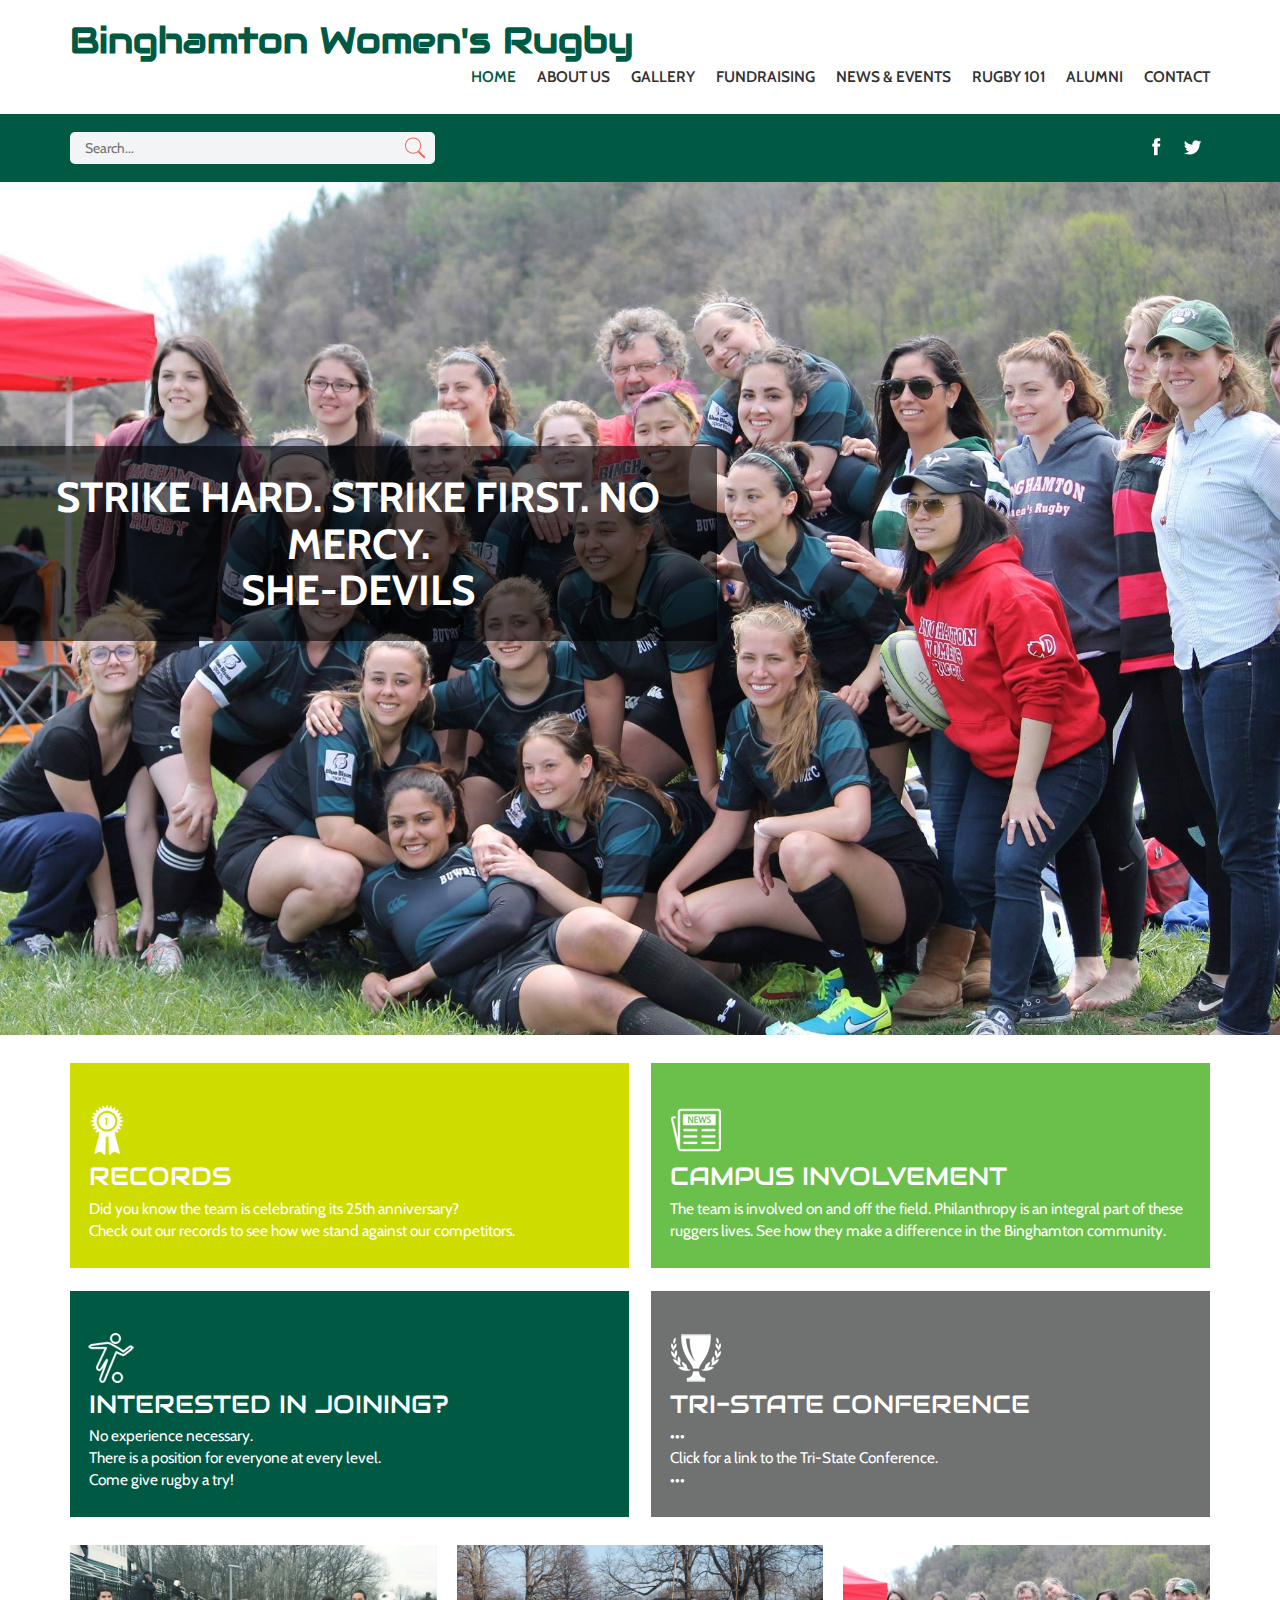
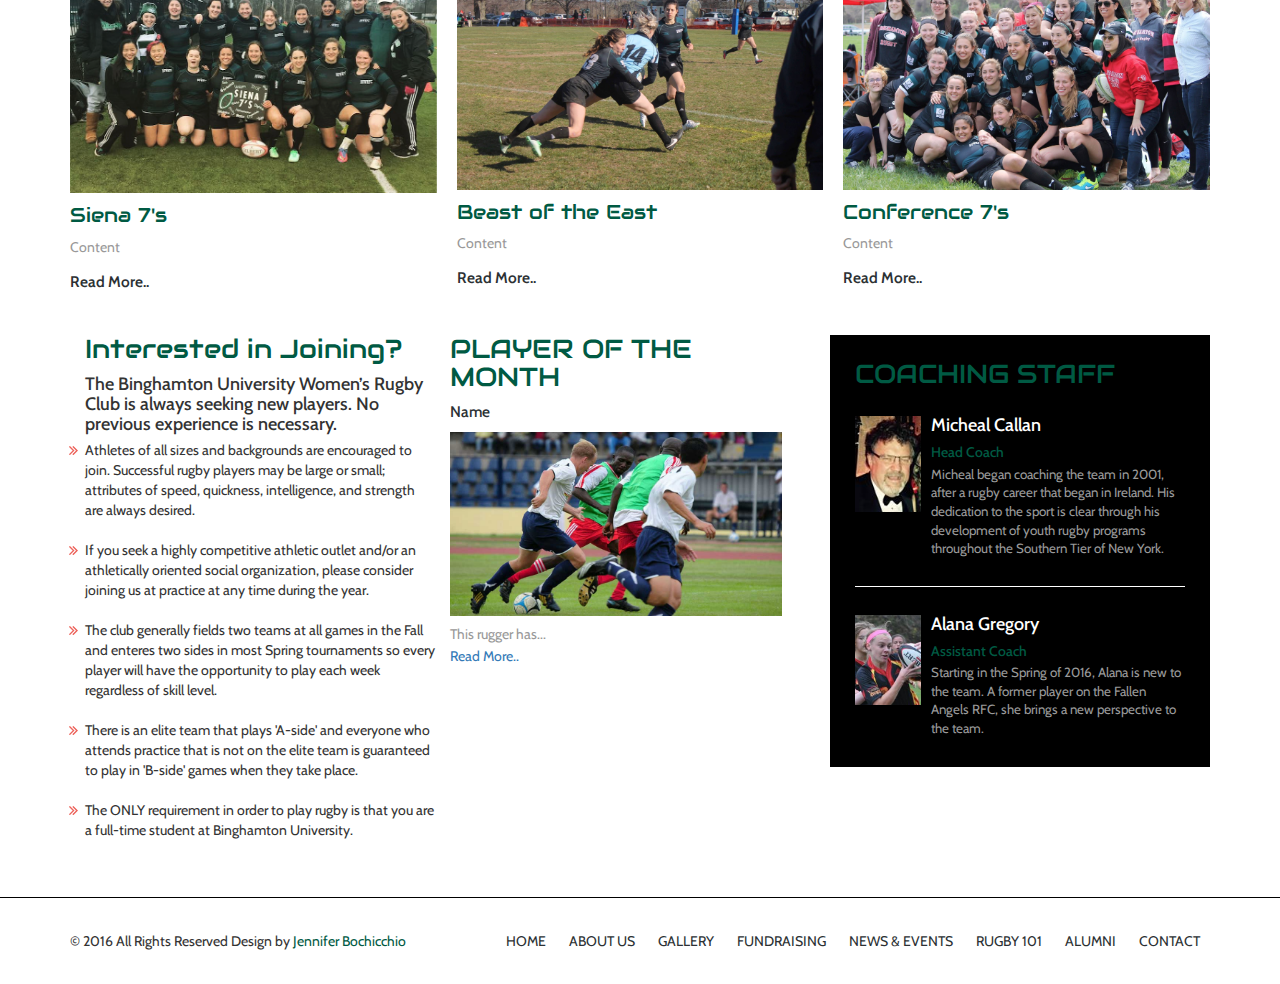
<file: index.html>
<!DOCTYPE html>
<html>
<head>
	<title>Binghamton University Women's Rugby Football Club | Home </title>
	<!--fonts-->
		<link href='http://fonts.googleapis.com/css?family=Francois+One' rel='stylesheet' type='text/css'>
		<link href='http://fonts.googleapis.com/css?family=Cabin:400,500,600,700' rel='stylesheet' type='text/css'>	
	   <link href='http://fonts.googleapis.com/css?family=Audiowide' rel='stylesheet' type='text/css'>		
	<!--//fonts-->		
		<link href="css/bootstrap.css" rel="stylesheet" type="text/css" media="all" />
		<link href="css/style.css" rel="stylesheet" type="text/css" media="all" />
	<!-- for-mobile-apps -->
		<meta name="viewport" content="width=device-width, initial-scale=1">
		<meta http-equiv="Content-Type" content="text/html; charset=utf-8" />
		<meta name="keywords" content="rugby Responsive web template, Bootstrap Web Templates, Flat Web Templates, Andriod Compatible web template, 
		Smartphone Compatible web template, free webdesigns for Nokia, Samsung, LG, SonyErricsson, Motorola web design" />
		<script type="application/x-javascript"> addEventListener("load", function() { setTimeout(hideURLbar, 0); }, false); function hideURLbar(){ window.scrollTo(0,1); } </script>
	<!-- //for-mobile-apps -->
	<!-- js -->
		<script src="js/jquery.min.js"></script>
	<!-- js -->
</head>
<body>
<!-- header -->
<div class="header">
	 <div class="container">
		 <div class="logo">
			   <h1><a href="index.html">Binghamton Women's Rugby</a></h1>
		 </div>	
		 <div class="top-menu">
			 <span class="menu"></span>
			  <ul>
				 <li class="active"><a href="index.html">HOME</a></li>
				 <li><a href="about.html">ABOUT US</a></li>
				 <li><a href="gallery.html">GALLERY</a></li>
				 <li><a href="fundraising.html">FUNDRAISING</a></li>
				 <li><a href="event.html">NEWS & EVENTS</a></li>
				 <li><a href="101.html">RUGBY 101</a></li>
				 <li><a href="alumni.html">ALUMNI</a></li>
				 <li><a href="contact.html">CONTACT</a></li>
			 </ul>			 
		 </div>			
		 <!-- script-for-menu -->
		 <script>
				$("span.menu").click(function(){
					$(".top-menu ul").slideToggle("slow" , function(){
					});
				});
		 </script>
		 <!-- script-for-menu -->	  	

		 <div class="clearfix"></div>
	 </div>
</div>
<!-- //header -->
<!-- banner -->
<div class="strip">
	 <div class="container">
	 <div class="search">
		    <form>
		    	<input type="text" value="" placeholder="Search...">
				<input type="submit" value="">
			</form>
     </div>     
	 <div class="social">			 
			 <a href="https://www.facebook.com/Binghamton-University-Womens-Rugby-Club-313935831988665/?fref=ts"><i class="facebook"></i></a>
			 <a href="https://www.instagram.com/bingwrfc/"><i class="twitter"></i></a>
	 </div>
		<div class="clearfix"></div>
		</div>
</div>
<!-- banner -->
<div class="banner">
		<script src="js/responsiveslides.min.js"></script>
  <script>
    $(function () {
      $("#slider").responsiveSlides({
      	auto: true,
      	speed: 300,
        manualControls: '#slider3-pager',
      });
    });
  </script>

 <div class="slider">
	  <div class="callbacks_container">
	     <ul class="rslides" id="slider">
	         <li>
				  <img src="images/bnr1.jpg" alt="">
				  <div class="banner-info">
				  <h3>Strike Hard. Strike First. No Mercy.</h3>
				  <h3>She-Devils</h3>
				  </div>
	         </li>
	         <li>
				 <img src="images/bnr3.jpg" alt="">
			 </li>
	         <li>
				  <img src="images/bnr4.jpg" alt="">
	         </li>
	         <li>
	             <img src="images/bnr2.jpg" alt="">
	         </li>
	      </ul>
	  </div>
  </div>
<!---->
				
	 <!---start-content----->
	 <div class="banner-bottom-grids">
		 <div class="container">
			 <div class="col-md-6 banner-text-info clr1">
				 <i class="icon1"></i>
				 <div class="bnr-text">				 
					 <h3>RECORDS</h3>
					 <p>Did you know the team is celebrating its 25th anniversary?</p>
					 <p>Check out our records to see how we stand against our competitors.</p>
				 </div>
			 </div>
			 <div class="col-md-6 banner-text-info clr2">	
				 <i class="icon2"></i>
				 <div class="bnr-text">
					 <h3>CAMPUS INVOLVEMENT</h3>
					 <p>The team is involved on and off the field. Philanthropy is an integral part of these ruggers lives. See how they make a difference in the Binghamton community.</p>
				 </div>
			 </div>
			 <div class="clearfix"></div>
			 
			 <div class="col-md-6 banner-text-info clr3 btm">	
				 <i class="icon3"></i>
				 <div class="bnr-text">
					 <h3>INTERESTED IN JOINING?</h3>
					 <p>No experience necessary.</p>
					 <p>There is a position for everyone at every level.</p> 
					 <p>Come give rugby a try!</p>
				 </div>
			 </div>
			 <div class="col-md-6 banner-text-info clr4 btm">	
				 <i class="icon4"></i>
				 <div class="bnr-text">
					 <h3>TRI-STATE CONFERENCE</h3>
					 <p>•••</p>
					 <p>Click for a link to the Tri-State Conference.</p>
					 <p>•••</p>
				 </div>
			 </div>
			 <div class="clearfix"></div>
		 </div>
	 </div>
</div>
<!-- //banner -->

<!-- content -->
<div class="content">
	 <div class="container">
		 <div class="content-grids">
			 <div class="col-md-4 content-grid1">
				 <img src="images/siena2.jpg" alt=""/>
				 <h3>Siena 7's</h3>
				 <p>Content</p>
				 <a href="#">Read More..</a>
			 </div>
			 <div class="col-md-4 content-grid1">
				 <img src="images/boe.jpg" alt=""/>
				 <h3>Beast of the East</h3>
				 <p>Content</p>
				 <a href="#">Read More..</a>
			 </div>
			 <div class="col-md-4 content-grid1">
				 <img src="images/bnr1.jpg" alt=""/>
				 <h3>Conference 7's</h3>
				 <p>Content</p>
				 <a href="#">Read More..</a>
			 </div>
			 <div class="clearfix"></div>
		 </div>
	 </div>
</div>
<!--- //content--->
<!-- content-bottom -->
<div class="content-info">
	 <div class="container">
		 <div class="content-bottom-grids">
			 <div class="col-md-4 popular">	
					 <h3>Interested in Joining?</h3>
					 <h4>The Binghamton University Women’s Rugby Club is always seeking new players. No previous experience is necessary.</h4>
					 <ul>
						<li>Athletes of all sizes and backgrounds are encouraged to join. Successful rugby players may be large or small; attributes of speed, quickness, intelligence, and strength are always desired.</li>
						<li>If you seek a highly competitive athletic outlet and/or an athletically oriented social organization, please consider joining us at practice at any time during the year.</li>
						<li>The club generally fields two teams at all games in the Fall and enteres two sides in most Spring tournaments so every player will have the opportunity to play each week regardless of skill level. </li>
						<li>There is an elite team that plays 'A-side' and everyone who attends practice that is not on the elite team is guaranteed to play in 'B-side' games when they take place.</li>
						<li>The ONLY requirement in order to play rugby is that you are a full-time student at Binghamton University.</li>
					</ul>
			 </div>
			 <div class="col-md-4 welcome-pic">
				 <h3>PLAYER OF THE MONTH</h3>
				 <h4>Name</h4>
				 <img src="images/cnt.ab.jpg" alt=""/>
				 <p>This rugger has...</p>
				 <a href="#">Read More..</a>
			</div>
			<div class="col-md-4 coach">
				 <h3>COACHING STAFF</h3>
				 <div class="coch-grid chr">
					 <div class="coach-pic">
						 <img src="images/ch1.jpg" alt=""/>
					 </div>
					 <div class="coach-pic-info">
						 <h4><a href="#">Micheal Callan</a></h4>
						 <h5>Head Coach</h5>
						 <p>Micheal began coaching the team in 2001, after a rugby career that began in Ireland. His dedication to the sport is clear through his development of youth rugby programs throughout the Southern Tier of New York.</p>
					 </div>
					 <div class="clearfix"></div>
				 </div>
				 <div class="coch-grid">
					 <div class="coach-pic">
						 <img src="images/ch3.jpg" alt=""/>
					 </div>
					 <div class="coach-pic-info">
						 <h4><a href="#">Alana Gregory</a></h4>
						 <h5>Assistant Coach</h5>
						 <p>Starting in the Spring of 2016, Alana is new to the team. A former player on the Fallen Angels RFC, she brings a new perspective to the team.</p>
					 </div>
					 <div class="clearfix"></div>
				 </div>
			</div>
			<div class="clearfix"></div>
		 </div>
	 </div>
</div>
<!-- //content-bottom -->
<!--footer-->
<div class="footer">
	 <div class="container">
		 <div class="copywrite">
			 <p>© 2016 All Rights Reserved Design by <a>Jennifer Bochicchio</a> </p>
		 </div>
		 <div class="footer-menu">
			 <ul>
				 <li class="active"><a href="index.html">HOME</a></li>
				 <li><a href="about.html">ABOUT US</a></li>
				 <li><a href="gallery.html">GALLERY</a></li>
				 <li><a href="fundraising.html">FUNDRAISING</a></li>
				 <li><a href="event.html">NEWS & EVENTS</a></li>
				 <li><a href="101.html">RUGBY 101</a></li>
				 <li><a href="alumni.html">ALUMNI</a></li>
				 <li><a href="contact.html">CONTACT</a></li>
			 </ul>
		 </div>
		 <div class="clearfix"></div>
	 </div>
</div>
<!-- //footer -->
</body>
</html>
</file>
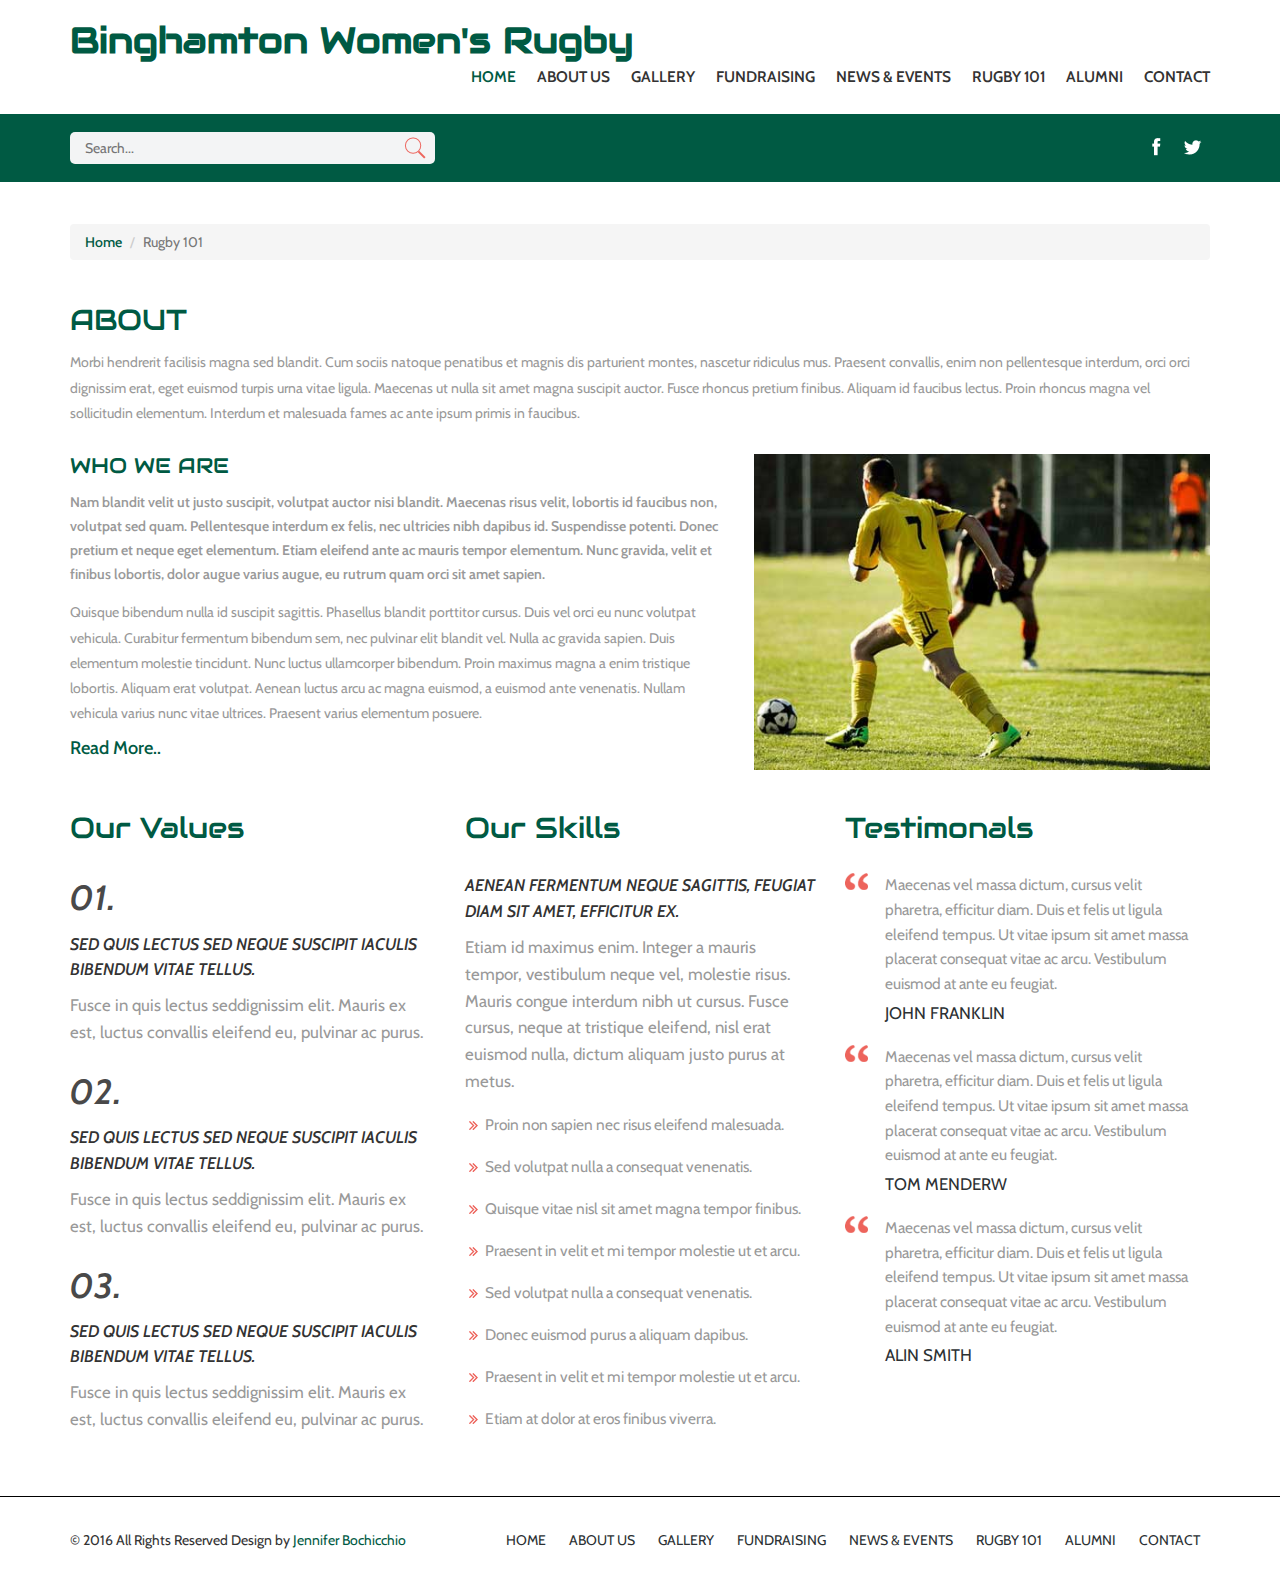
<file: 101.html>
<!DOCTYPE html>
<html>
<head>
	<title>Rugby Flat Bootstrap Responsive Website | Home </title>
	<!--fonts-->
		<link href='http://fonts.googleapis.com/css?family=Francois+One' rel='stylesheet' type='text/css'>
		<link href='http://fonts.googleapis.com/css?family=Cabin:400,500,600,700' rel='stylesheet' type='text/css'>		
		 <link href='http://fonts.googleapis.com/css?family=Audiowide' rel='stylesheet' type='text/css'>
	<!--//fonts-->
		<link href="css/bootstrap.css" rel="stylesheet" type="text/css" media="all" />
		<link href="css/style.css" rel="stylesheet" type="text/css" media="all" />
	<!-- for-mobile-apps -->
		<meta name="viewport" content="width=device-width, initial-scale=1">
		<meta http-equiv="Content-Type" content="text/html; charset=utf-8" />
		<meta name="keywords" content="rugby Responsive web template, Bootstrap Web Templates, Flat Web Templates, Andriod Compatible web template, 
		Smartphone Compatible web template, free webdesigns for Nokia, Samsung, LG, SonyErricsson, Motorola web design" />
		<script type="application/x-javascript"> addEventListener("load", function() { setTimeout(hideURLbar, 0); }, false); function hideURLbar(){ window.scrollTo(0,1); } </script>
	<!-- //for-mobile-apps -->
	<!-- js -->
		<script type="text/javascript" src="js/jquery.min.js"></script>
	<!-- js -->
</head>
<body>
<!-- header -->
<div class="header">
	 <div class="container">
		 <div class="logo">
			   <h1><a href="index.html">Binghamton Women's Rugby</a></h1>
		 </div>	
		 <div class="top-menu">
			 <span class="menu"></span>
			  <ul>
				 <li class="active"><a href="index.html">HOME</a></li>
				 <li><a href="about.html">ABOUT US</a></li>
				 <li><a href="gallery.html">GALLERY</a></li>
				 <li><a href="fundraising.html">FUNDRAISING</a></li>
				 <li><a href="event.html">NEWS & EVENTS</a></li>
				 <li><a href="101.html">RUGBY 101</a></li>
				 <li><a href="alumni.html">ALUMNI</a></li>
				 <li><a href="contact.html">CONTACT</a></li>
			 </ul>			 
		 </div>
		 <!-- script-for-menu -->
		 <script>
				$("span.menu").click(function(){
					$(".top-menu ul").slideToggle("slow" , function(){
					});
				});
		 </script>
		 <!-- script-for-menu -->
		 <div class="clearfix"></div>
	 </div>
</div>
<!-- //header -->
<!-- banner -->
<div class="strip">
	 <div class="container">
	 <div class="search">
		    <form>
		    	<input type="text" value="" placeholder="Search...">
				<input type="submit" value="">
			</form>
     </div>     
	 <div class="social">			 
			 <a href="https://www.facebook.com/Binghamton-University-Womens-Rugby-Club-313935831988665/?fref=ts"><i class="facebook"></i></a>
			 <a href="https://www.instagram.com/bingwrfc/"><i class="twitter"></i></a>
	 </div>
		</div>
</div>
<!-- banner -->
<!-- about -->
<div class="about">
	 <div class="container">
		 <ol class="breadcrumb">
		  <li><a href="index.html">Home</a></li>
		  <li class="active">Rugby 101</li>
		 </ol>
		 <h2>ABOUT</h2>
		 <div class="about-head">
			 <p>Morbi hendrerit facilisis magna sed blandit. Cum sociis natoque penatibus et magnis dis parturient montes, nascetur ridiculus mus.
			 Praesent convallis, enim non pellentesque interdum, orci orci dignissim erat, eget euismod turpis urna vitae ligula. Maecenas ut nulla sit amet magna suscipit auctor.
			 Fusce rhoncus pretium finibus. Aliquam id faucibus lectus. Proin rhoncus magna vel sollicitudin elementum. Interdum et malesuada fames ac ante ipsum primis in faucibus.</p>
		 </div>
		 <div class="about-grids">
			 <div class="about-grid">
				 <h3>WHO WE ARE</h3>
				 <p class="abt-info">Nam blandit velit ut justo suscipit, volutpat auctor nisi blandit. Maecenas risus velit, lobortis id faucibus non, volutpat sed quam. Pellentesque interdum ex felis, 
				 nec ultricies nibh dapibus id. Suspendisse potenti. Donec pretium et neque eget elementum. Etiam eleifend ante ac mauris tempor elementum. Nunc gravida, velit et finibus lobortis,
				 dolor augue varius augue, eu rutrum quam orci sit amet sapien.</p>
				 <p>Quisque bibendum nulla id suscipit sagittis. Phasellus blandit porttitor cursus. Duis vel orci eu nunc volutpat vehicula. Curabitur fermentum bibendum sem, nec pulvinar elit 
				 blandit vel. Nulla ac gravida sapien. Duis elementum molestie tincidunt. Nunc luctus ullamcorper bibendum. Proin maximus magna a enim tristique lobortis. Aliquam erat volutpat. 
				 Aenean luctus arcu ac magna euismod, a euismod ante venenatis. Nullam vehicula varius nunc vitae ultrices. Praesent varius elementum posuere.</p>
				 <a href="#">Read More..</a>
			</div>
			 <div class="about-pic">
				 <img src="images/abt.jpg" alt=""/>
			 </div>
			 <div class="clearfix"></div>
		 </div>
		 <div class="abt_text">
				<div class="col-md-4 values">
					 <h3>Our Values</h3>
					 <div class="value-grd">
						 <span>01.</span>
						 <h4>Sed quis lectus sed neque suscipit iaculis bibendum vitae tellus.</h4>
						 <p>Fusce in quis lectus seddignissim elit. Mauris ex est, luctus convallis eleifend eu, pulvinar ac purus.</p>
					 </div>
					 <div class="value-grd">
						 <span>02.</span>
						 <h4>Sed quis lectus sed neque suscipit iaculis bibendum vitae tellus.</h4>
						 <p>Fusce in quis lectus seddignissim elit. Mauris ex est, luctus convallis eleifend eu, pulvinar ac purus.</p>
					 </div>
					 <div class="value-grd">
						 <span>03.</span>
						 <h4>Sed quis lectus sed neque suscipit iaculis bibendum vitae tellus.</h4>
						 <p>Fusce in quis lectus seddignissim elit. Mauris ex est, luctus convallis eleifend eu, pulvinar ac purus.</p>
					 </div>
				</div>
				<div class="col-md-4 skills">
					 <h3>Our Skills</h3>
					 <h4>Aenean fermentum neque sagittis, feugiat diam sit amet, efficitur ex.</h4>
					 <p>Etiam id maximus enim. Integer a mauris tempor, vestibulum neque vel, molestie risus. Mauris congue interdum 
					 nibh ut cursus. Fusce cursus, neque at tristique eleifend, nisl erat euismod nulla, dictum aliquam justo purus at metus.</p>
					 <ul>
						<li><a href="#">Proin non sapien nec risus eleifend malesuada.</a></li>
						<li><a href="#">Sed volutpat nulla a consequat venenatis.</a></li>
						<li><a href="#">Quisque vitae nisl sit amet magna tempor finibus.</a></li>
						<li><a href="#">Praesent in velit et mi tempor molestie ut et arcu.</a></li>
						<li><a href="#">Sed volutpat nulla a consequat venenatis.</a></li>
						<li><a href="#">Donec euismod purus a aliquam dapibus.</a></li>
						<li><a href="#">Praesent in velit et mi tempor molestie ut et arcu.</a></li>
						<li><a href="#">Etiam at dolor at eros finibus viverra.</a></li>
					</ul>
				</div>
				<div class="col-md-4 testi">
					 <h3>Testimonals</h3>
				     <p>Maecenas vel massa dictum, cursus velit pharetra, efficitur diam. Duis et felis ut ligula eleifend tempus. 
					 Ut vitae ipsum sit amet massa placerat consequat vitae ac arcu. Vestibulum euismod at ante eu feugiat.</p>
					 <a href="#">JOHN FRANKLIN</a>
					 <p>Maecenas vel massa dictum, cursus velit pharetra, efficitur diam. Duis et felis ut ligula eleifend tempus. 
					 Ut vitae ipsum sit amet massa placerat consequat vitae ac arcu. Vestibulum euismod at ante eu feugiat.</p>
					 <a href="#">TOM MENDERW</a>
					 <p>Maecenas vel massa dictum, cursus velit pharetra, efficitur diam. Duis et felis ut ligula eleifend tempus. 
					 Ut vitae ipsum sit amet massa placerat consequat vitae ac arcu. Vestibulum euismod at ante eu feugiat.</p>
					 <a href="#">ALIN SMITH</a>
				</div>
				<div class="clearfix"></div>
		 </div>		
	 </div>
</div>
<!-- //about -->
<!--footer-->
<div class="footer">
	 <div class="container">
		 <div class="copywrite">
		 	 <p>© 2016 All Rights Reserved Design by <a>Jennifer Bochicchio</a> </p>
		 </div>
		 <div class="footer-menu">
			 <ul>
				 <li class="active"><a href="index.html">HOME</a></li>
				 <li><a href="about.html">ABOUT US</a></li>
				 <li><a href="gallery.html">GALLERY</a></li>
				 <li><a href="fundraising.html">FUNDRAISING</a></li>
				 <li><a href="event.html">NEWS & EVENTS</a></li>
				 <li><a href="101.html">RUGBY 101</a></li>
				 <li><a href="alumni.html">ALUMNI</a></li>
				 <li><a href="contact.html">CONTACT</a></li>
			 </ul>
		 </div>
		 <div class="clearfix"></div>
	 </div>
</div>
<!-- //footer -->
</body>
</html>
</file>
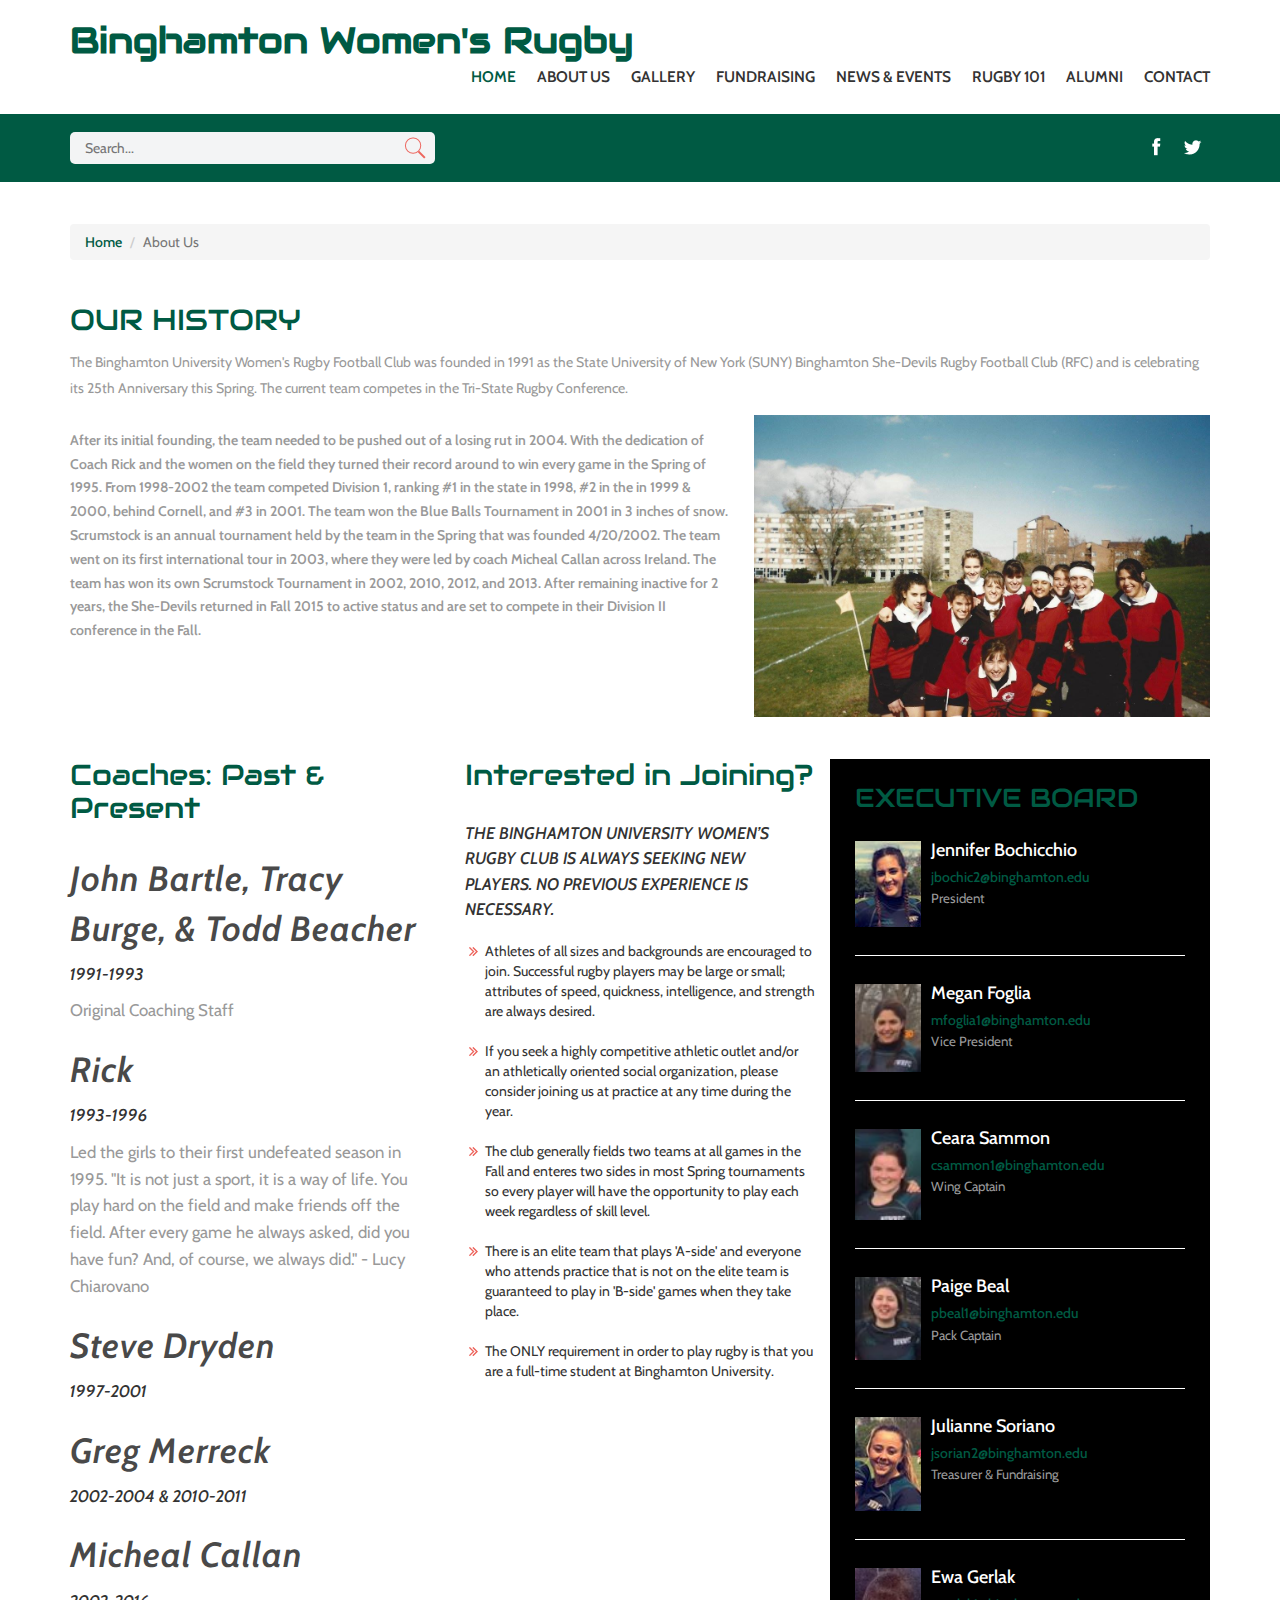
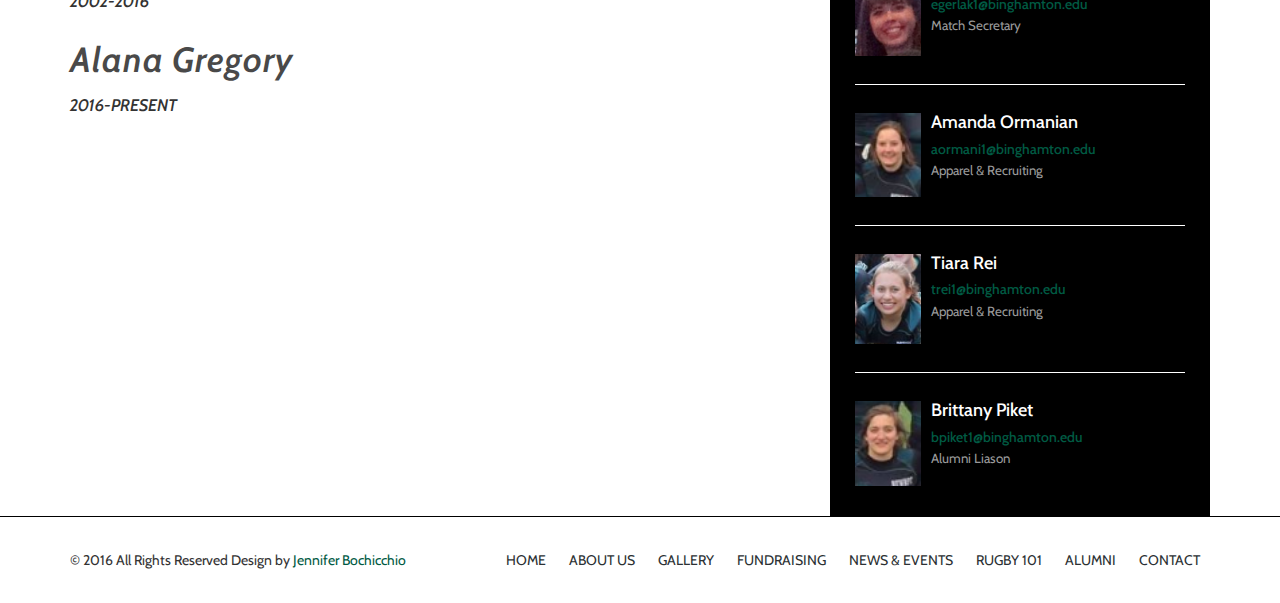
<file: about.html>
<!DOCTYPE html>
<html>
<head>
	<title>Binghamton University Women's Rugby Football Club | Home </title>
	<!--fonts-->
		<link href='http://fonts.googleapis.com/css?family=Francois+One' rel='stylesheet' type='text/css'>
		<link href='http://fonts.googleapis.com/css?family=Cabin:400,500,600,700' rel='stylesheet' type='text/css'>		
		 <link href='http://fonts.googleapis.com/css?family=Audiowide' rel='stylesheet' type='text/css'>
	<!--//fonts-->
		<link href="css/bootstrap.css" rel="stylesheet" type="text/css" media="all" />
		<link href="css/style.css" rel="stylesheet" type="text/css" media="all" />
	<!-- for-mobile-apps -->
		<meta name="viewport" content="width=device-width, initial-scale=1">
		<meta http-equiv="Content-Type" content="text/html; charset=utf-8" />
		<meta name="keywords" content="rugby Responsive web template, Bootstrap Web Templates, Flat Web Templates, Andriod Compatible web template, 
		Smartphone Compatible web template, free webdesigns for Nokia, Samsung, LG, SonyErricsson, Motorola web design" />
		<script type="application/x-javascript"> addEventListener("load", function() { setTimeout(hideURLbar, 0); }, false); function hideURLbar(){ window.scrollTo(0,1); } </script>
	<!-- //for-mobile-apps -->
	<!-- js -->
		<script type="text/javascript" src="js/jquery.min.js"></script>
	<!-- js -->
</head>
<body>
<!-- header -->
<div class="header">
	 <div class="container">
		 <div class="logo">
			   <h1><a href="index.html">Binghamton Women's Rugby</a></h1>
		 </div>	
		 <div class="top-menu">
			 <span class="menu"></span>
			  <ul>
				 <li class="active"><a href="index.html">HOME</a></li>
				 <li><a href="about.html">ABOUT US</a></li>
				 <li><a href="gallery.html">GALLERY</a></li>
				 <li><a href="fundraising.html">FUNDRAISING</a></li>
				 <li><a href="event.html">NEWS & EVENTS</a></li>
				 <li><a href="101.html">RUGBY 101</a></li>
				 <li><a href="alumni.html">ALUMNI</a></li>
				 <li><a href="contact.html">CONTACT</a></li>
			 </ul>			 
		 </div>
		 <!-- script-for-menu -->
		 <script>
				$("span.menu").click(function(){
					$(".top-menu ul").slideToggle("slow" , function(){
					});
				});
		 </script>
		 <!-- script-for-menu -->
		 <div class="clearfix"></div>
	 </div>
</div>
<!-- //header -->
<!-- banner -->
<div class="strip">
	 <div class="container">
	 <div class="search">
		    <form>
		    	<input type="text" value="" placeholder="Search...">
				<input type="submit" value="">
			</form>
     </div>     
	 <div class="social">			 
			 <a href="https://www.facebook.com/Binghamton-University-Womens-Rugby-Club-313935831988665/?fref=ts"><i class="facebook"></i></a>
			 <a href="https://www.instagram.com/bingwrfc/"><i class="twitter"></i></a>
	 </div>
		<div class="clearfix"></div>
		</div>
</div>
<!-- banner -->
<!-- about -->
<div class="about">
	 <div class="container">
		 <ol class="breadcrumb">
		  <li><a href="index.html">Home</a></li>
		  <li class="active">About Us</li>
		 </ol>
		 <h2>OUR HISTORY</h2>
		 <div class="about-head">
			 <p>The Binghamton University Women's Rugby Football Club was founded in 1991 as the State University of New York (SUNY) Binghamton She-Devils Rugby Football Club (RFC) and is celebrating its 25th Anniversary this Spring. The current team competes in the Tri-State Rugby Conference.</p>
		 </div>
		 <div class="about-head">
			 <div class="about-grid">
				<p class="abt-info">After its initial founding, the team needed to be pushed out of a losing rut in 2004. With the dedication of Coach Rick and the women on the field they turned their record around to win every game in the Spring of 1995. From 1998-2002 the team competed Division 1, ranking #1 in the state in 1998, #2 in the in 1999 & 2000, behind Cornell, and #3 in 2001. The team won the Blue Balls Tournament in 2001 in 3 inches of snow. Scrumstock is an annual tournament held by the team in the Spring that was founded 4/20/2002. The team went on its first international tour in 2003, where they were led by coach Micheal Callan across Ireland. The team has won its own Scrumstock Tournament in 2002, 2010, 2012, and 2013. After remaining inactive for 2 years, the She-Devils returned in Fall 2015 to active status and are set to compete in their Division II conference in the Fall.</p>
			</div>
			 <div class="about-pic">
				 <img src="images/al12.jpg" alt=""/>
			 </div>
			 <div class="clearfix"></div>
		 </div>
		 <div class="abt_text">
				<div class="col-md-4 values">
					 <h3>Coaches: Past & Present</h3>
					 <div class="value-grd">
						 <span>John Bartle, Tracy Burge, & Todd Beacher</span>
						 <h4>1991-1993</h4>
						 <p>Original Coaching Staff</p>
					 </div>
					 <div class="value-grd">
						 <span>Rick</span>
						 <h4>1993-1996</h4>
						 <p>Led the girls to their first undefeated season in 1995. "It is not just a sport, it is a way of life. You play hard on the field and make friends off the field. After every game he always asked, did you have fun? And, of course, we always did." - Lucy Chiarovano</p>
					 </div>
					 <div class="value-grd">
						 <span>Steve Dryden</span>
						 <h4>1997-2001</h4>
						 <p></p>
					 </div>
					 <div class="value-grd">
						 <span>Greg Merreck</span>
						 <h4>2002-2004 & 2010-2011</h4>
						 <p></p>
					 </div>
					 <div class="value-grd">
						 <span>Micheal Callan</span>
						 <h4>2002-2016</h4>
						 <p></p>
					 </div>
					 <div class="value-grd">
						 <span>Alana Gregory</span>
						 <h4>2016-Present</h4>
						 <p></p>
					 </div>
				</div>
				<div class="col-md-4 skills">
					 <h3>Interested in Joining?</h3>
					 <h4>The Binghamton University Women’s Rugby Club is always seeking new players. No previous experience is necessary.</h4>
					 <ul>
						<li>Athletes of all sizes and backgrounds are encouraged to join. Successful rugby players may be large or small; attributes of speed, quickness, intelligence, and strength are always desired.</li>
						<li>If you seek a highly competitive athletic outlet and/or an athletically oriented social organization, please consider joining us at practice at any time during the year.</li>
						<li>The club generally fields two teams at all games in the Fall and enteres two sides in most Spring tournaments so every player will have the opportunity to play each week regardless of skill level. </li>
						<li>There is an elite team that plays 'A-side' and everyone who attends practice that is not on the elite team is guaranteed to play in 'B-side' games when they take place.</li>
						<li>The ONLY requirement in order to play rugby is that you are a full-time student at Binghamton University.</li>
					</ul>
				</div>
			<div class="col-md-4 coach">
				 <h3>EXECUTIVE BOARD</h3>
				 <div class="coch-grid chr">
					 <div class="coach-pic">
						 <img src="images/jb.jpg" alt=""/>
					 </div>
					 <div class="coach-pic-info">
						 <h4><a href="#">Jennifer Bochicchio</a></h4>
						 <h5>jbochic2@binghamton.edu</h5>
						 <p>President</p>
					 </div>
					 <div class="clearfix"></div>
				 </div>
				 <div class="coch-grid chr">
					 <div class="coach-pic">
						 <img src="images/mf.jpg" alt=""/>
					 </div>
					 <div class="coach-pic-info">
						 <h4><a href="#">Megan Foglia</a></h4>
						 <h5>mfoglia1@binghamton.edu</h5>
						 <p>Vice President</p>
					 </div>
					 <div class="clearfix"></div>
				 </div>
				 <div class="coch-grid chr">
					 <div class="coach-pic">
						 <img src="images/cs.jpg" alt=""/>
					 </div>
					 <div class="coach-pic-info">
						 <h4><a href="#">Ceara Sammon</a></h4>
						 <h5>csammon1@binghamton.edu</h5>
						 <p>Wing Captain</p>
					 </div>
					 <div class="clearfix"></div>
				 </div>
				 <div class="coch-grid chr">
					 <div class="coach-pic">
						 <img src="images/pb.jpg" alt=""/>
					 </div>
					 <div class="coach-pic-info">
						 <h4><a href="#">Paige Beal</a></h4>
						 <h5>pbeal1@binghamton.edu</h5>
						 <p>Pack Captain</p>
					 </div>
					 <div class="clearfix"></div>
				 </div>
				 <div class="coch-grid chr">
					 <div class="coach-pic">
						 <img src="images/js.jpg" alt=""/>
					 </div>
					 <div class="coach-pic-info">
						 <h4><a href="#">Julianne Soriano</a></h4>
						 <h5>jsorian2@binghamton.edu</h5>
						 <p>Treasurer & Fundraising</p>
					 </div>
					 <div class="clearfix"></div>
				 </div>
				 <div class="coch-grid chr">
					 <div class="coach-pic">
						 <img src="images/eg.jpg" alt=""/>
					 </div>
					 <div class="coach-pic-info">
						 <h4><a href="#">Ewa Gerlak</a></h4>
						 <h5>egerlak1@binghamton.edu</h5>
						 <p>Match Secretary</p>
					 </div>
					 <div class="clearfix"></div>
				 </div>
				 <div class="coch-grid chr">
					 <div class="coach-pic">
						 <img src="images/ao.jpg" alt=""/>
					 </div>
					 <div class="coach-pic-info">
						 <h4><a href="#">Amanda Ormanian</a></h4>
						 <h5>aormani1@binghamton.edu</h5>
						 <p>Apparel & Recruiting</p>
					 </div>
					 <div class="clearfix"></div>
				 </div>
				 <div class="coch-grid chr">
					 <div class="coach-pic">
						 <img src="images/tr.jpg" alt=""/>
					 </div>
					 <div class="coach-pic-info">
						 <h4><a href="#">Tiara Rei</a></h4>
						 <h5>trei1@binghamton.edu</h5>
						 <p>Apparel & Recruiting</p>
					 </div>
					 <div class="clearfix"></div>
				 </div>
				 <div class="coch-grid">
					 <div class="coach-pic">
						 <img src="images/bp.jpg" alt=""/>
					 </div>
					 <div class="coach-pic-info">
						 <h4><a href="#">Brittany Piket</a></h4>
						 <h5>bpiket1@binghamton.edu</h5>
						 <p>Alumni Liason</p>
					 </div>
					 <div class="clearfix"></div>
				 </div>
			</div>
		 </div>		
	 </div>
</div>
<!-- //about -->
<!--footer-->
<div class="footer">
	 <div class="container">
		 <div class="copywrite">
		 	 <p>© 2016 All Rights Reserved Design by <a>Jennifer Bochicchio</a> </p>
		 </div>
		 <div class="footer-menu">
			 <ul>
				 <li class="active"><a href="index.html">HOME</a></li>
				 <li><a href="about.html">ABOUT US</a></li>
				 <li><a href="gallery.html">GALLERY</a></li>
				 <li><a href="fundraising.html">FUNDRAISING</a></li>
				 <li><a href="event.html">NEWS & EVENTS</a></li>
				 <li><a href="101.html">RUGBY 101</a></li>
				 <li><a href="alumni.html">ALUMNI</a></li>
				 <li><a href="contact.html">CONTACT</a></li>
			 </ul>
		 </div>
		 <div class="clearfix"></div>
	 </div>
</div>
<!-- //footer -->
</body>
</html>
</file>
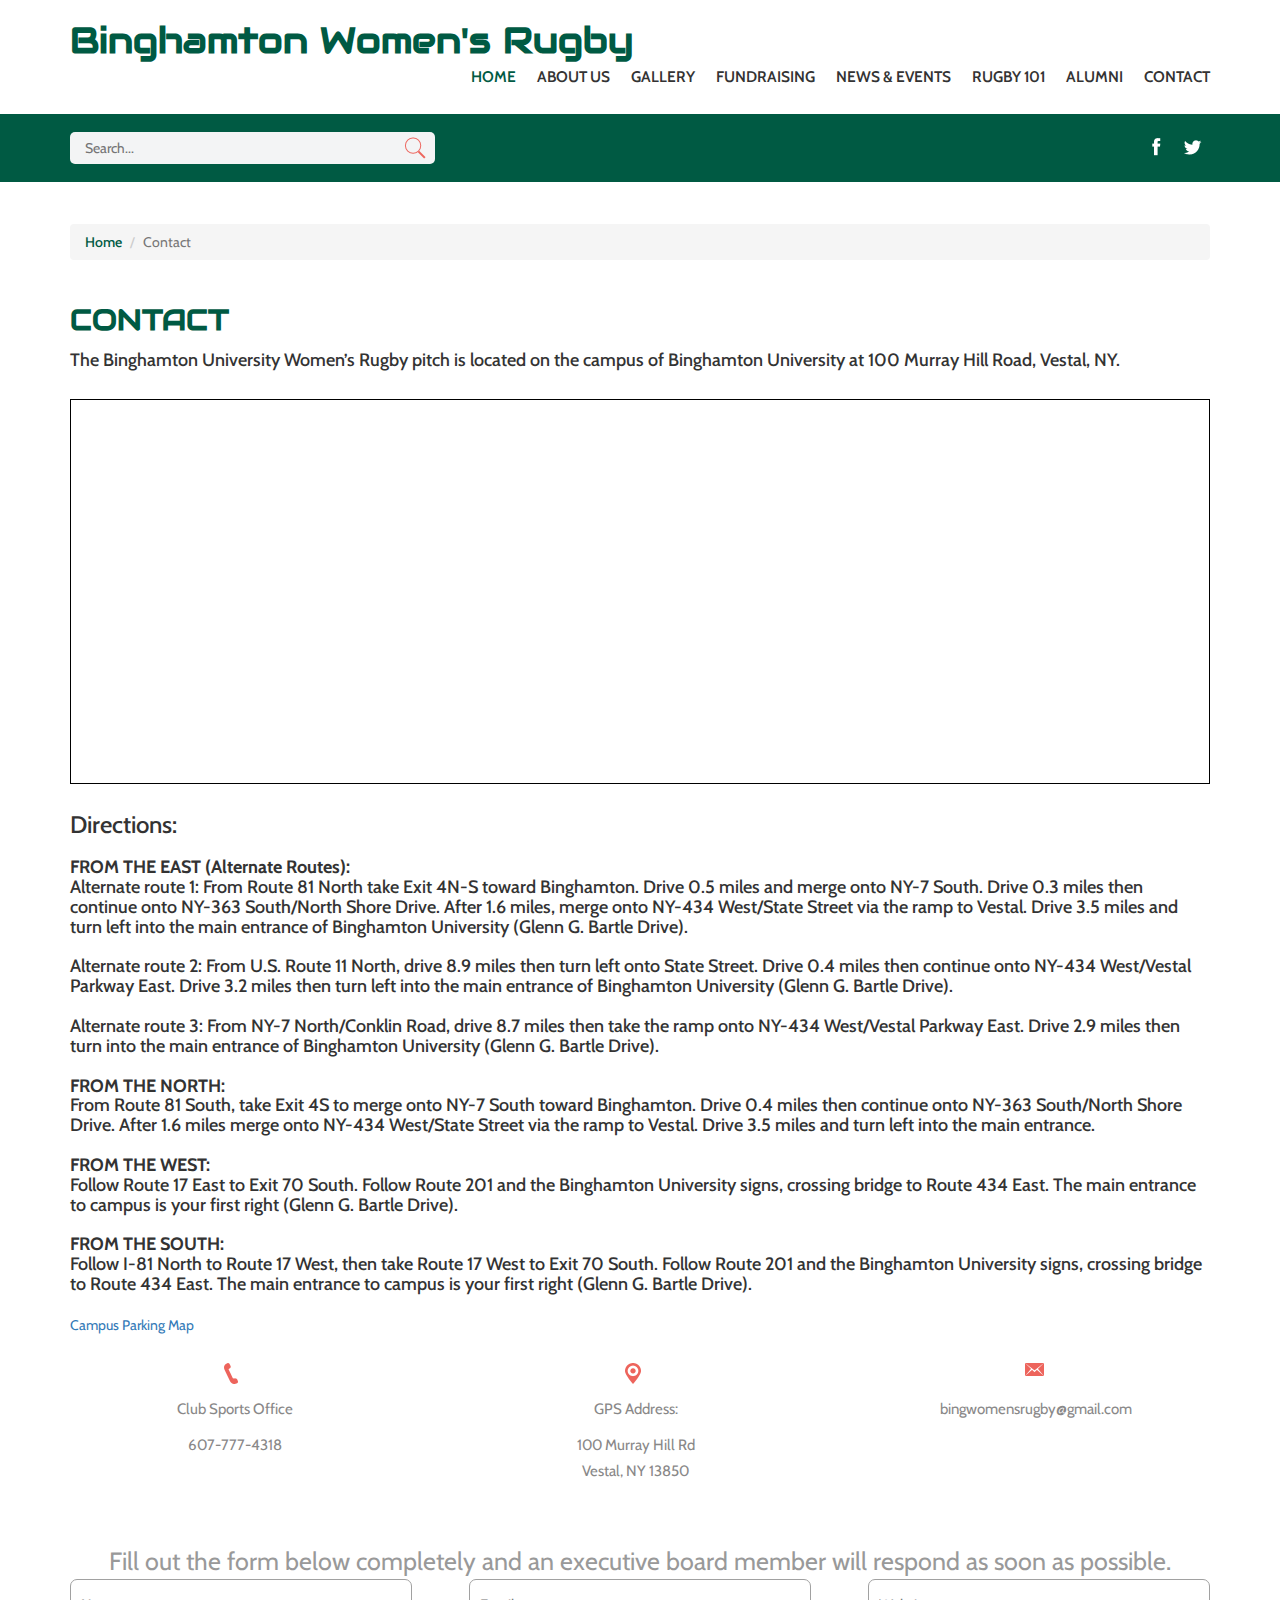
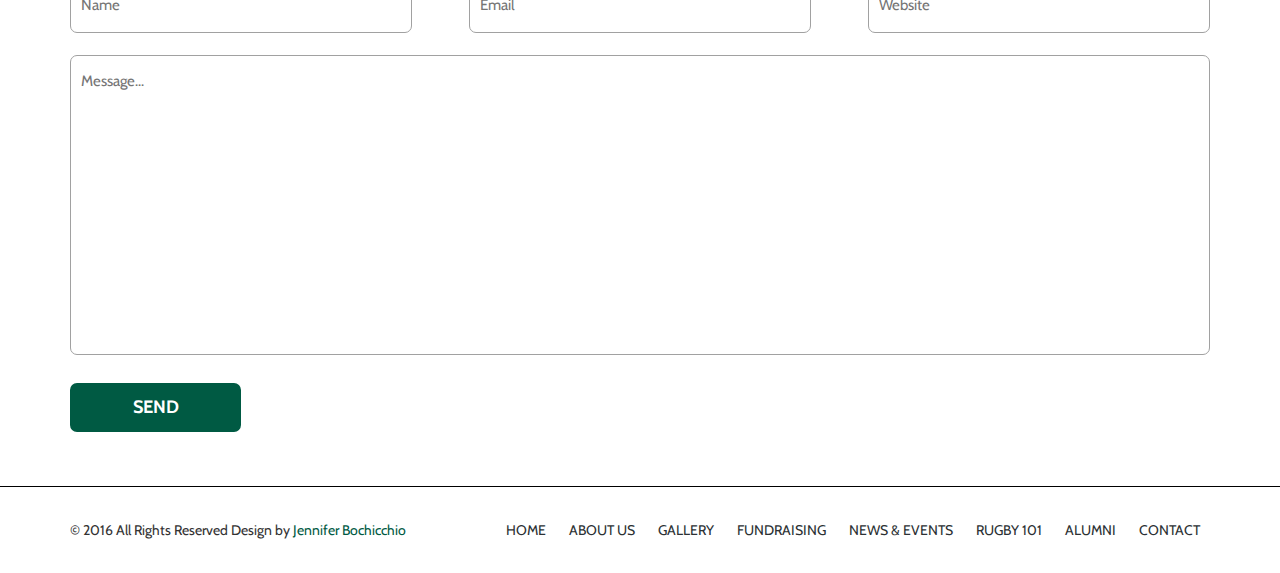
<file: contact.html>
<!DOCTYPE html>
<html>
<head>
	<title>Binghamton University Women's Rugby Football Club | Home </title>
	<!--fonts-->
		<link href='http://fonts.googleapis.com/css?family=Francois+One' rel='stylesheet' type='text/css'>
		<link href='http://fonts.googleapis.com/css?family=Cabin:400,500,600,700' rel='stylesheet' type='text/css'>	
 <link href='http://fonts.googleapis.com/css?family=Audiowide' rel='stylesheet' type='text/css'>		
	<!--//fonts-->
		<link href="css/bootstrap.css" rel="stylesheet" type="text/css" media="all" />
		<link href="css/style.css" rel="stylesheet" type="text/css" media="all" />
	<!-- for-mobile-apps -->
		<meta name="viewport" content="width=device-width, initial-scale=1">
		<meta http-equiv="Content-Type" content="text/html; charset=utf-8" />
		<meta name="keywords" content="rugby Responsive web template, Bootstrap Web Templates, Flat Web Templates, Andriod Compatible web template, 
		Smartphone Compatible web template, free webdesigns for Nokia, Samsung, LG, SonyErricsson, Motorola web design" />
		<script type="application/x-javascript"> addEventListener("load", function() { setTimeout(hideURLbar, 0); }, false); function hideURLbar(){ window.scrollTo(0,1); } </script>
	<!-- //for-mobile-apps -->
	<!-- js -->
		<script type="text/javascript" src="js/jquery.min.js"></script>
	<!-- js -->
</head>
<body>
<!-- header -->
<div class="header">
	 <div class="container">
		 <div class="logo">
			   <h1><a href="index.html">Binghamton Women's Rugby</a></h1>
		 </div>	
		 <div class="top-menu">
			 <span class="menu"></span>
			  <ul>
				 <li class="active"><a href="index.html">HOME</a></li>
				 <li><a href="about.html">ABOUT US</a></li>
				 <li><a href="gallery.html">GALLERY</a></li>
				 <li><a href="fundraising.html">FUNDRAISING</a></li>
				 <li><a href="event.html">NEWS & EVENTS</a></li>
				 <li><a href="101.html">RUGBY 101</a></li>
				 <li><a href="alumni.html">ALUMNI</a></li>
				 <li><a href="contact.html">CONTACT</a></li>
			 </ul>			 
		 </div>
		 <!-- script-for-menu -->
		 <script>
				$("span.menu").click(function(){
					$(".top-menu ul").slideToggle("slow" , function(){
					});
				});
		 </script>
		 <!-- script-for-menu -->
		 <div class="clearfix"></div>
	 </div>
</div>
<!-- //header -->
<!-- banner -->
<div class="strip">
	 <div class="container">
	 <div class="search">
		    <form>
		    	<input type="text" value="" placeholder="Search...">
				<input type="submit" value="">
			</form>
     </div>     
	 <div class="social">			 
			 <a href="https://www.facebook.com/Binghamton-University-Womens-Rugby-Club-313935831988665/?fref=ts"><i class="facebook"></i></a>
			 <a href="https://www.instagram.com/bingwrfc/"><i class="twitter"></i></a>
	 </div>
		<div class="clearfix"></div>
		</div>
</div>
<!-- banner -->
<!-- //header -->
<div class="container">
		 <ol class="breadcrumb">
		  <li><a href="index.html">Home</a></li>
		  <li class="active">Contact</li>
		 </ol>
</div>
<!-- //header -->
<div class="contact">
	 <div class="container">
		 <div class="contact-grids">
			 <h2>CONTACT</h2>
			 <h4 class="design">The Binghamton University Women’s Rugby pitch is located on the campus of Binghamton University at 100 Murray Hill Road, Vestal, NY.</h4>
			 <div class="map">
<iframe width="425" height="350" frameborder="0" scrolling="no" marginheight="0" marginwidth="0" src="https://www.google.com/maps/embed/v1/place?q=100+Murray+Hill+Rd,+Vestal,+NY,+United+States&key=AIzaSyAN0om9mFmy1QN6Wf54tXAowK4eT0ZUPrU"></iframe>			
			</div>
				<h3 class="design">Directions:</h3>
					<br>
					<h4><b>FROM THE EAST (Alternate Routes):</b></h4>
						<h4>Alternate route 1: From Route 81 North take Exit 4N-S toward Binghamton. Drive 0.5 miles and merge onto NY-7 South. Drive 0.3 miles then continue onto NY-363 South/North Shore Drive. After 1.6 miles, merge onto NY-434 West/State Street via the ramp to Vestal. Drive 3.5 miles and turn left into the main entrance of Binghamton University (Glenn G. Bartle Drive).</h4>
						<br>
						<h4>Alternate route 2: From U.S. Route 11 North, drive 8.9 miles then turn left onto State Street. Drive 0.4 miles then continue onto NY-434 West/Vestal Parkway East. Drive 3.2 miles then turn left into the main entrance of Binghamton University (Glenn G. Bartle Drive).</h4>
						<br>
						<h4>Alternate route 3: From NY-7 North/Conklin Road, drive 8.7 miles then take the ramp onto NY-434 West/Vestal Parkway East. Drive 2.9 miles then turn into the main entrance of Binghamton University (Glenn G. Bartle Drive).</h4>
						<br>
					<h4><b>FROM THE NORTH:</b></h4>
						<h4>From Route 81 South, take Exit 4S to merge onto NY-7 South toward Binghamton. Drive 0.4 miles then continue onto NY-363 South/North Shore Drive. After 1.6 miles merge onto NY-434 West/State Street via the ramp to Vestal. Drive 3.5 miles and turn left into the main entrance.</h4>
						<br>
					<h4><b>FROM THE WEST:</b></h4>
						<h4>Follow Route 17 East to Exit 70 South. Follow Route 201 and the Binghamton University signs, crossing bridge to Route 434 East. The main entrance to campus is your first right (Glenn G. Bartle Drive).</h4>
						<br>
					<h4><b>FROM THE SOUTH:</b></h4>
						<h4>Follow I-81 North to Route 17 West, then take Route 17 West to Exit 70 South. Follow Route 201 and the Binghamton University signs, crossing bridge to Route 434 East. The main entrance to campus is your first right (Glenn G. Bartle Drive).</h4>
						<br>
				<div class="parking">
					<a href="documents/parkingmap.pdf">Campus Parking Map</a>
				</div>
			 <div class="contact-icons">
				<div class="contact-grid">
					<div class="contact-fig">
						<span> </span>
					</div>
					<p>Club Sports Office</p>
					<p>607-777-4318</p>
				</div>
				<div class="contact-grid">
					<div class="contact-fig1">
						<span> </span>
					</div>
					<p>GPS Address:</p>
					<p>100 Murray Hill Rd
						<span>Vestal, NY 13850</span></p>
				</div>
				<div class="contact-grid">
					<div class="contact-fig2">
						<span> </span>
					</div>
					<p><a href="mailto:">bingwomensrugby@gmail.com</a></p>
				</div>
				<div class="clearfix"> </div>
			 </div>
			 <div>
			 	<p class="design">Fill out the form below completely and an executive board member will respond as soon as possible.</p>
			 </div>
			 <form>
				<input type="text" placeholder="Name" required=" ">
				<input type="text" placeholder="Email" required=" ">
				<input type="text" placeholder="Website" required=" ">
				<textarea placeholder="Message..." required=" "></textarea>
				<input type="submit" value="SEND">
			 </form>
		 </div>
	 </div>
</div>
<!-- contact -->

<!--footer-->
<div class="footer">
	 <div class="container">
		 <div class="copywrite">
		 	 <p>© 2016 All Rights Reserved Design by <a>Jennifer Bochicchio</a> </p>
		 </div>
		 <div class="footer-menu">
			 <ul>
				 <li class="active"><a href="index.html">HOME</a></li>
				 <li><a href="about.html">ABOUT US</a></li>
				 <li><a href="gallery.html">GALLERY</a></li>
				 <li><a href="fundraising.html">FUNDRAISING</a></li>
				 <li><a href="event.html">NEWS & EVENTS</a></li>
				 <li><a href="101.html">RUGBY 101</a></li>
				 <li><a href="alumni.html">ALUMNI</a></li>
				 <li><a href="contact.html">CONTACT</a></li>
			 </ul>
		 </div>
		 <div class="clearfix"></div>
	 </div>
</div>
<!-- //footer -->
</body>
</html>
</file>
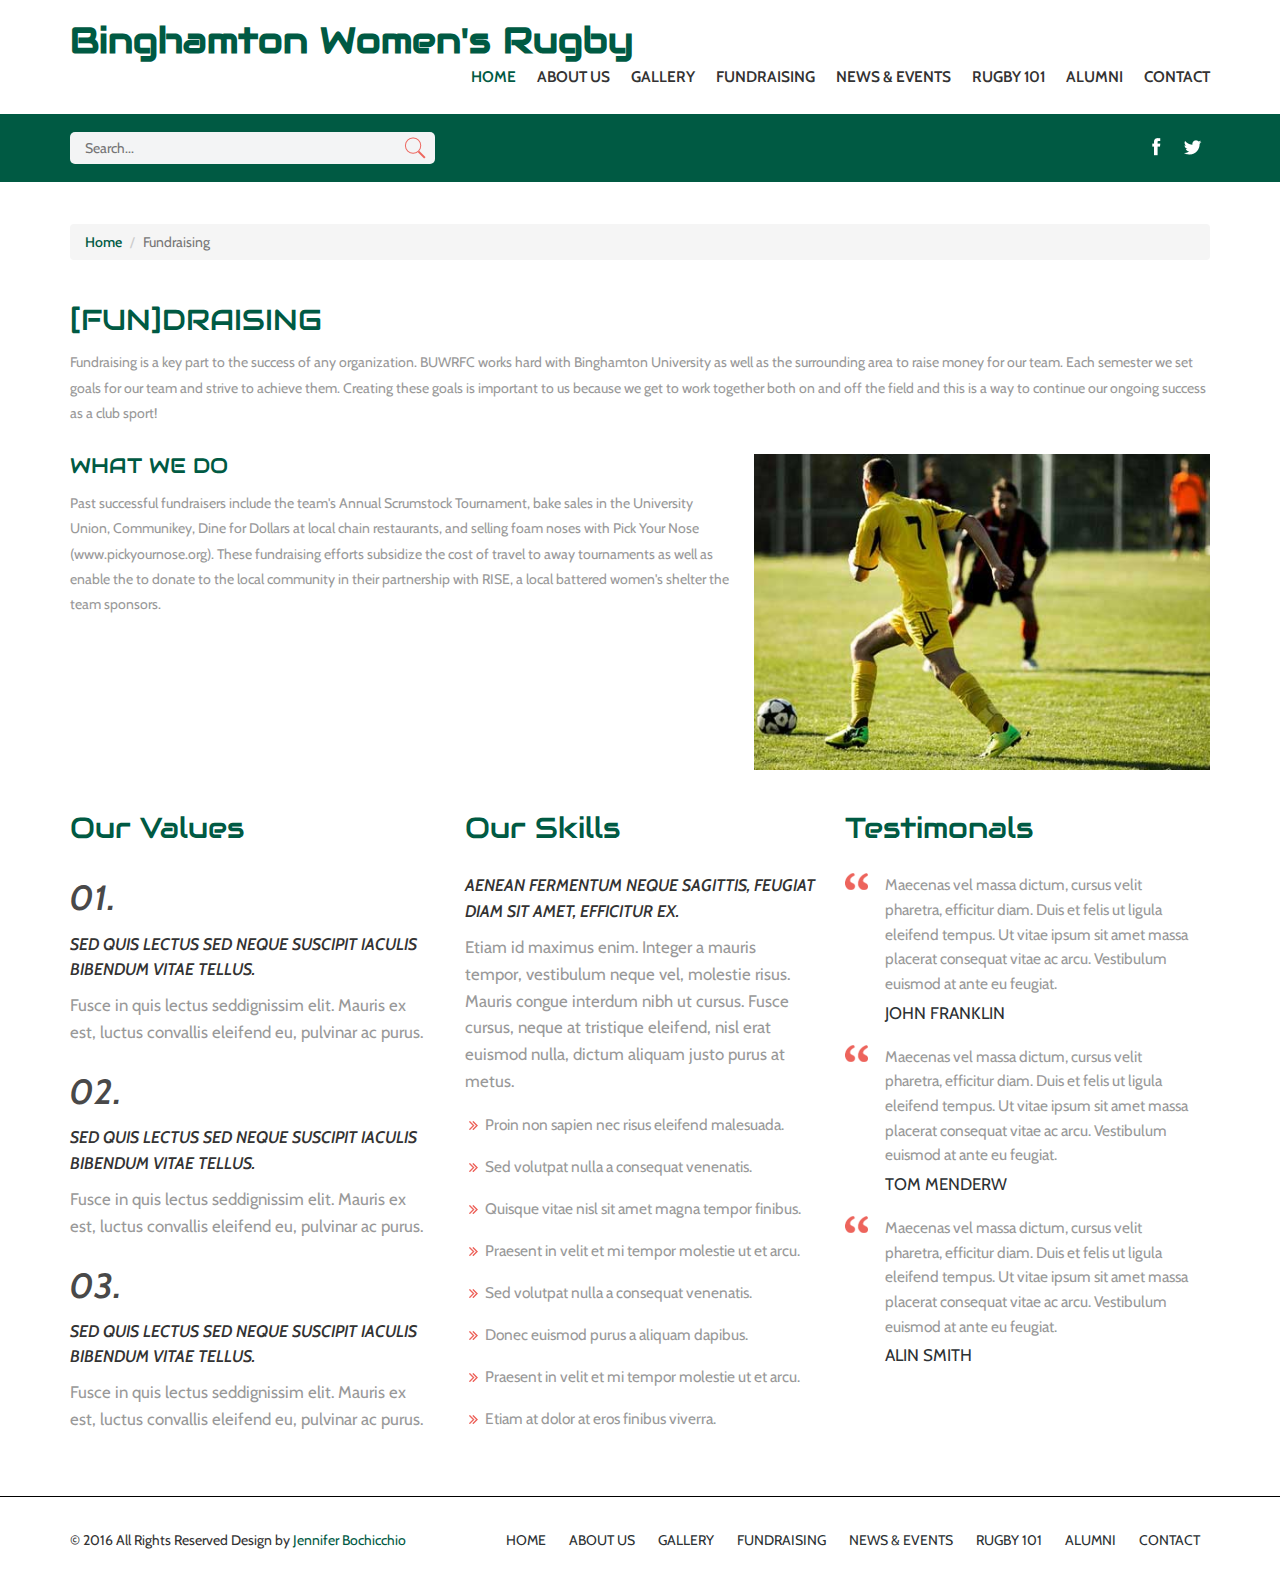
<file: fundraising.html>
<!DOCTYPE html>
<html>
<head>
	<title>Binghamton University Women's Rugby Football Club | Home </title>
	<!--fonts-->
		<link href='http://fonts.googleapis.com/css?family=Francois+One' rel='stylesheet' type='text/css'>
		<link href='http://fonts.googleapis.com/css?family=Cabin:400,500,600,700' rel='stylesheet' type='text/css'>		
		 <link href='http://fonts.googleapis.com/css?family=Audiowide' rel='stylesheet' type='text/css'>
	<!--//fonts-->
		<link href="css/bootstrap.css" rel="stylesheet" type="text/css" media="all" />
		<link href="css/style.css" rel="stylesheet" type="text/css" media="all" />
	<!-- for-mobile-apps -->
		<meta name="viewport" content="width=device-width, initial-scale=1">
		<meta http-equiv="Content-Type" content="text/html; charset=utf-8" />
		<meta name="keywords" content="rugby Responsive web template, Bootstrap Web Templates, Flat Web Templates, Andriod Compatible web template, 
		Smartphone Compatible web template, free webdesigns for Nokia, Samsung, LG, SonyErricsson, Motorola web design" />
		<script type="application/x-javascript"> addEventListener("load", function() { setTimeout(hideURLbar, 0); }, false); function hideURLbar(){ window.scrollTo(0,1); } </script>
	<!-- //for-mobile-apps -->
	<!-- js -->
		<script type="text/javascript" src="js/jquery.min.js"></script>
	<!-- js -->
</head>
<body>
<!-- header -->
<div class="header">
	 <div class="container">
		 <div class="logo">
			   <h1><a href="index.html">Binghamton Women's Rugby</a></h1>
		 </div>	
		 <div class="top-menu">
			 <span class="menu"></span>
			  <ul>
				 <li class="active"><a href="index.html">HOME</a></li>
				 <li><a href="about.html">ABOUT US</a></li>
				 <li><a href="gallery.html">GALLERY</a></li>
				 <li><a href="fundraising.html">FUNDRAISING</a></li>
				 <li><a href="event.html">NEWS & EVENTS</a></li>
				 <li><a href="101.html">RUGBY 101</a></li>
				 <li><a href="alumni.html">ALUMNI</a></li>
				 <li><a href="contact.html">CONTACT</a></li>
			 </ul>			 
		 </div>
		 <!-- script-for-menu -->
		 <script>
				$("span.menu").click(function(){
					$(".top-menu ul").slideToggle("slow" , function(){
					});
				});
		 </script>
		 <!-- script-for-menu -->
		 <div class="clearfix"></div>
	 </div>
</div>
<!-- //header -->
<!-- banner -->
<div class="strip">
	 <div class="container">
	 <div class="search">
		    <form>
		    	<input type="text" value="" placeholder="Search...">
				<input type="submit" value="">
			</form>
     </div>     
	 <div class="social">			 
			 <a href="https://www.facebook.com/Binghamton-University-Womens-Rugby-Club-313935831988665/?fref=ts"><i class="facebook"></i></a>
			 <a href="https://www.instagram.com/bingwrfc/"><i class="twitter"></i></a>
	 </div>
		<div class="clearfix"></div>
		</div>
</div>
<!-- banner -->
<!-- about -->
<div class="about">
	 <div class="container">
		 <ol class="breadcrumb">
		  <li><a href="index.html">Home</a></li>
		  <li class="active">Fundraising</li>
		 </ol>
		 <h2>[FUN]DRAISING</h2>
		 <div class="about-head">
			 <p>Fundraising is a key part to the success of any organization. BUWRFC works hard with Binghamton University as well as the surrounding area to raise money for our team. Each semester we set goals for our team and strive to achieve them. Creating these goals is important to us because we get to work together both on and off the field and this is a way to continue our ongoing success as a club sport!</p>
		 </div>
		 <div class="about-grids">
			 <div class="about-grid">
				 <h3>WHAT WE DO</h3>
				 <p class="abt-info"></p>
				 <p>Past successful fundraisers include the team's Annual Scrumstock Tournament, bake sales in the University Union, Communikey, Dine for Dollars at local chain restaurants, and selling foam noses with Pick Your Nose (www.pickyournose.org). These fundraising efforts subsidize the cost of travel to away tournaments as well as enable the to donate to the local community in their partnership with RISE, a local battered women's shelter the team sponsors. </p>
			</div>
			 <div class="about-pic">
				 <img src="images/abt.jpg" alt=""/>
			 </div>
			 <div class="clearfix"></div>
		 </div>
		 <div class="abt_text">
				<div class="col-md-4 values">
					 <h3>Our Values</h3>
					 <div class="value-grd">
						 <span>01.</span>
						 <h4>Sed quis lectus sed neque suscipit iaculis bibendum vitae tellus.</h4>
						 <p>Fusce in quis lectus seddignissim elit. Mauris ex est, luctus convallis eleifend eu, pulvinar ac purus.</p>
					 </div>
					 <div class="value-grd">
						 <span>02.</span>
						 <h4>Sed quis lectus sed neque suscipit iaculis bibendum vitae tellus.</h4>
						 <p>Fusce in quis lectus seddignissim elit. Mauris ex est, luctus convallis eleifend eu, pulvinar ac purus.</p>
					 </div>
					 <div class="value-grd">
						 <span>03.</span>
						 <h4>Sed quis lectus sed neque suscipit iaculis bibendum vitae tellus.</h4>
						 <p>Fusce in quis lectus seddignissim elit. Mauris ex est, luctus convallis eleifend eu, pulvinar ac purus.</p>
					 </div>
				</div>
				<div class="col-md-4 skills">
					 <h3>Our Skills</h3>
					 <h4>Aenean fermentum neque sagittis, feugiat diam sit amet, efficitur ex.</h4>
					 <p>Etiam id maximus enim. Integer a mauris tempor, vestibulum neque vel, molestie risus. Mauris congue interdum 
					 nibh ut cursus. Fusce cursus, neque at tristique eleifend, nisl erat euismod nulla, dictum aliquam justo purus at metus.</p>
					 <ul>
						<li><a href="#">Proin non sapien nec risus eleifend malesuada.</a></li>
						<li><a href="#">Sed volutpat nulla a consequat venenatis.</a></li>
						<li><a href="#">Quisque vitae nisl sit amet magna tempor finibus.</a></li>
						<li><a href="#">Praesent in velit et mi tempor molestie ut et arcu.</a></li>
						<li><a href="#">Sed volutpat nulla a consequat venenatis.</a></li>
						<li><a href="#">Donec euismod purus a aliquam dapibus.</a></li>
						<li><a href="#">Praesent in velit et mi tempor molestie ut et arcu.</a></li>
						<li><a href="#">Etiam at dolor at eros finibus viverra.</a></li>
					</ul>
				</div>
				<div class="col-md-4 testi">
					 <h3>Testimonals</h3>
				     <p>Maecenas vel massa dictum, cursus velit pharetra, efficitur diam. Duis et felis ut ligula eleifend tempus. 
					 Ut vitae ipsum sit amet massa placerat consequat vitae ac arcu. Vestibulum euismod at ante eu feugiat.</p>
					 <a href="#">JOHN FRANKLIN</a>
					 <p>Maecenas vel massa dictum, cursus velit pharetra, efficitur diam. Duis et felis ut ligula eleifend tempus. 
					 Ut vitae ipsum sit amet massa placerat consequat vitae ac arcu. Vestibulum euismod at ante eu feugiat.</p>
					 <a href="#">TOM MENDERW</a>
					 <p>Maecenas vel massa dictum, cursus velit pharetra, efficitur diam. Duis et felis ut ligula eleifend tempus. 
					 Ut vitae ipsum sit amet massa placerat consequat vitae ac arcu. Vestibulum euismod at ante eu feugiat.</p>
					 <a href="#">ALIN SMITH</a>
				</div>
				<div class="clearfix"></div>
		 </div>		
	 </div>
</div>
<!-- //about -->
<!--footer-->
<div class="footer">
	 <div class="container">
		 <div class="copywrite">
		 	 <p>© 2016 All Rights Reserved Design by <a>Jennifer Bochicchio</a> </p>
		 </div>
		 <div class="footer-menu">
			 <ul>
				 <li class="active"><a href="index.html">HOME</a></li>
				 <li><a href="about.html">ABOUT US</a></li>
				 <li><a href="gallery.html">GALLERY</a></li>
				 <li><a href="fundraising.html">FUNDRAISING</a></li>
				 <li><a href="event.html">NEWS & EVENTS</a></li>
				 <li><a href="101.html">RUGBY 101</a></li>
				 <li><a href="alumni.html">ALUMNI</a></li>
				 <li><a href="contact.html">CONTACT</a></li>
			 </ul>
		 </div>
		 <div class="clearfix"></div>
	 </div>
</div>
<!-- //footer -->
</body>
</html>
</file>
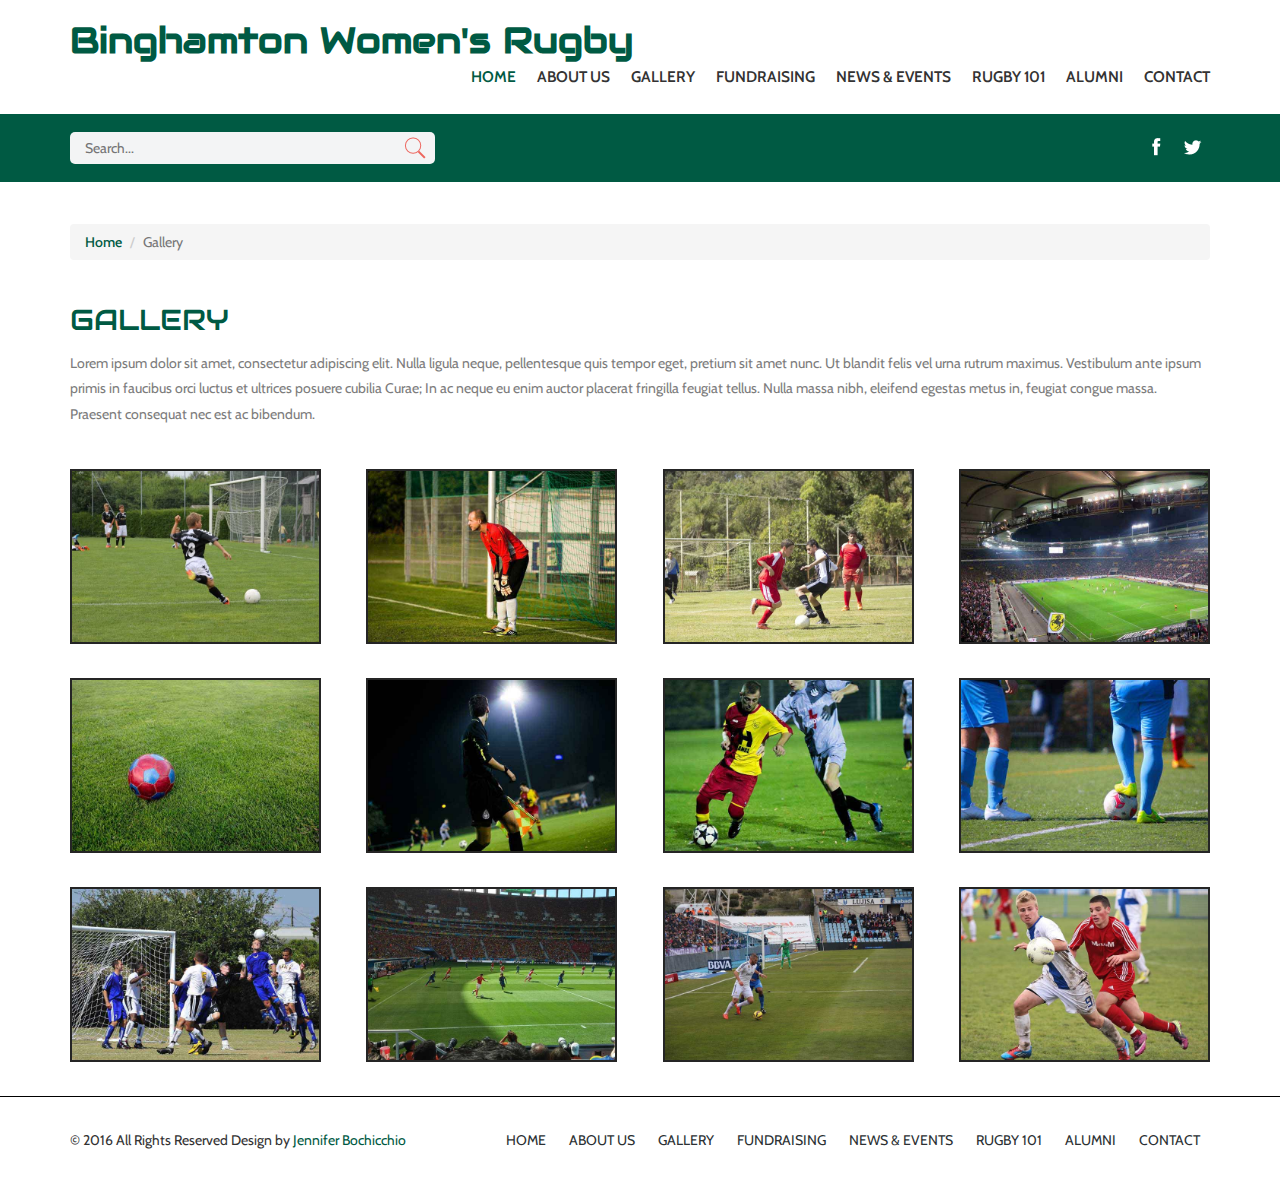
<file: gallery.html>
<!DOCTYPE html>
<html>
<head>
	<title>Rugby Flat Bootstrap Responsive Website | Home </title>
	<!--fonts-->
		<link href='http://fonts.googleapis.com/css?family=Francois+One' rel='stylesheet' type='text/css'>
		 <link href='http://fonts.googleapis.com/css?family=Audiowide' rel='stylesheet' type='text/css'>
		<link href='http://fonts.googleapis.com/css?family=Cabin:400,500,600,700' rel='stylesheet' type='text/css'>		
	<!--//fonts-->
		<link href="css/bootstrap.css" rel="stylesheet" type="text/css" media="all" />
		<link href="css/style.css" rel="stylesheet" type="text/css" media="all" />
	<!-- for-mobile-apps -->
		<meta name="viewport" content="width=device-width, initial-scale=1">
		<meta http-equiv="Content-Type" content="text/html; charset=utf-8" />
		<meta name="keywords" content="rugby Responsive web template, Bootstrap Web Templates, Flat Web Templates, Andriod Compatible web template, 
		Smartphone Compatible web template, free webdesigns for Nokia, Samsung, LG, SonyErricsson, Motorola web design" />
		<script type="application/x-javascript"> addEventListener("load", function() { setTimeout(hideURLbar, 0); }, false); function hideURLbar(){ window.scrollTo(0,1); } </script>
	<!-- //for-mobile-apps -->
	<!-- js -->
		<script type="text/javascript" src="js/jquery.min.js"></script>
	<!-- js -->
</head>
<body>
<!-- header -->
<div class="header">
	 <div class="container">
		 <div class="logo">
			   <h1><a href="index.html">Binghamton Women's Rugby</a></h1>
		 </div>	
		 <div class="top-menu">
			 <span class="menu"></span>
			  <ul>
				 <li class="active"><a href="index.html">HOME</a></li>
				 <li><a href="about.html">ABOUT US</a></li>
				 <li><a href="gallery.html">GALLERY</a></li>
				 <li><a href="fundraising.html">FUNDRAISING</a></li>
				 <li><a href="event.html">NEWS & EVENTS</a></li>
				 <li><a href="101.html">RUGBY 101</a></li>
				 <li><a href="alumni.html">ALUMNI</a></li>
				 <li><a href="contact.html">CONTACT</a></li>
			 </ul>			 
		 </div>
		 <!-- script-for-menu -->
		 <script>
				$("span.menu").click(function(){
					$(".top-menu ul").slideToggle("slow" , function(){
					});
				});
		 </script>
		 <!-- script-for-menu -->
		 <div class="clearfix"></div>
	 </div>
</div>
<!-- //header -->
<!-- banner -->
<div class="strip">
	 <div class="container">
	 <div class="search">
		    <form>
		    	<input type="text" value="" placeholder="Search...">
				<input type="submit" value="">
			</form>
     </div>     
	 <div class="social">			 
			 <a href="https://www.facebook.com/Binghamton-University-Womens-Rugby-Club-313935831988665/?fref=ts"><i class="facebook"></i></a>
			 <a href="https://www.instagram.com/bingwrfc/"><i class="twitter"></i></a>
	 </div>
		<div class="clearfix"></div>
		</div>
</div>
<!-- banner -->
<div class="gallery-head">
	 <div class="container">
		 <ol class="breadcrumb">
		  <li><a href="index.html">Home</a></li>
		  <li class="active">Gallery</li>
		 </ol>
	 </div>
	 <div class="gallery-text">
		 <div class="container">
		 <h2>GALLERY</h2>
		 <p>Lorem ipsum dolor sit amet, consectetur adipiscing elit. Nulla ligula neque, pellentesque quis tempor eget, pretium sit amet nunc.
		 Ut blandit felis vel urna rutrum maximus. Vestibulum ante ipsum primis in faucibus orci luctus et ultrices posuere cubilia Curae; In ac neque eu enim auctor placerat fringilla feugiat tellus. Nulla massa nibh, eleifend egestas metus in, feugiat congue massa. Praesent consequat nec est ac bibendum.</p>
		 </div>
	 </div>
	 <div class="container">	
		 <div class="main">
		 <div class="gallery">	
			  <section>
				  <ul class="lb-album">
					  <li>
						 <a href="#image-1">
						     <img src="images/g1.jpg" class="img-responsive" alt="">
							 <span> </span>
						 </a>
						  <div class="lb-overlay" id="image-1">
							 <img src="images/g1.jpg" class="img-responsive" alt="image03">
							 <a href="#page" class="lb-close"> </a>
						 </div>
					  </li>
					  <li>
						 <a href="#image-abt2">
						     <img src="images/g2.jpg" class="img-responsive" alt="">
							 <span> </span>
						 </a>
						  <div class="lb-overlay" id="image-abt2">
							 <img src="images/g2.jpg" class="img-responsive" alt="image03">
							 <a href="#page" class="lb-close"> </a>
						 </div>
					  </li>
					  <li>
						 <a href="#image-2">
						     <img src="images/g3.jpg" class="img-responsive" alt="">
							 <span> </span>
						 </a>
						  <div class="lb-overlay" id="image-2">
							 <img src="images/g3.jpg" class="img-responsive" alt="image03">
							 <a href="#page" class="lb-close"> </a>
						 </div>
					  </li>
					  <li>
						 <a href="#image-4">
						     <img src="images/g4.jpg" class="img-responsive" alt="">
							 <span> </span>
						 </a>
						  <div class="lb-overlay" id="image-4">
							 <img src="images/g4.jpg" class="img-responsive" alt="image03">
							 <a href="#page" class="lb-close"> </a>
						 </div>
					  </li>							
				 </ul>
				 <ul class="lb-album">
					  <li>
						 <a href="#image-5">
						     <img src="images/g5.jpg" class="img-responsive" alt="">
							 <span> </span>
						 </a>
						  <div class="lb-overlay" id="image-5">
							 <img src="images/g5.jpg" class="img-responsive" alt="image03">
							 <a href="#page" class="lb-close"> </a>
						 </div>
					  </li>
					  <li>
						 <a href="#image-6">
						     <img src="images/g6.jpg" class="img-responsive" alt="">
							 <span> </span>
						 </a>
						  <div class="lb-overlay" id="image-6">
							 <img src="images/g6.jpg" class="img-responsive" alt="image03">
							 <a href="#page" class="lb-close"> </a>
						 </div>
					  </li>
					  <li>
						 <a href="#image-abt1">
						     <img src="images/g7.jpg" class="img-responsive" alt="">
							 <span> </span>
						 </a>
						  <div class="lb-overlay" id="image-abt1">
							 <img src="images/g7.jpg" class="img-responsive" alt="image03">
							 <a href="#page" class="lb-close"> </a>
						 </div>
					  </li>
					  <li>
						 <a href="#image-g8">
						     <img src="images/g8.jpg" class="img-responsive" alt="">
							 <span> </span>
						 </a>
						  <div class="lb-overlay" id="image-g8">
							 <img src="images/g8.jpg" class="img-responsive" alt="image03">
							 <a href="#page" class="lb-close"> </a>
						 </div>
					  </li>							
				 </ul>
				 <ul class="lb-album">
					  <li>
						 <a href="#image-g9">
						     <img src="images/g9.jpg" class="img-responsive" alt="">
							 <span> </span>
						 </a>
						  <div class="lb-overlay" id="image-g9">
							 <img src="images/g9.jpg" class="img-responsive" alt="image03">
							 <a href="#page" class="lb-close"> </a>
						 </div>
					  </li>
					  <li>
						 <a href="#image-abt3">
						     <img src="images/g10.jpg" class="img-responsive" alt="">
							 <span> </span>
						 </a>
						  <div class="lb-overlay" id="image-abt3">
							 <img src="images/g10.jpg" class="img-responsive" alt="image03">
							 <a href="#page" class="lb-close"> </a>
						 </div>
					  </li>
					  <li>
						 <a href="#image-3">
						     <img src="images/g11.jpg" class="img-responsive" alt="">
							 <span> </span>
						 </a>
						  <div class="lb-overlay" id="image-3">
							 <img src="images/g11.jpg" class="img-responsive" alt="image03">
							 <a href="#page" class="lb-close"> </a>
						 </div>
					  </li>
					  <li>
						 <a href="#image-12">
						     <img src="images/g12.jpg" class="img-responsive" alt="">
							 <span> </span>
						 </a>
						  <div class="lb-overlay" id="image-12">
							 <img src="images/g12.jpg" class="img-responsive" alt="image03">
							 <a href="#page" class="lb-close"> </a>
						 </div>
					  </li>							
				 </ul>
			 </section>
			 <div class="clearfix"> </div>
		  </div>
			</div>
	 </div>
</div>
<!--footer-->
<div class="footer">
	 <div class="container">
		 <div class="copywrite">
		 	 <p>© 2016 All Rights Reserved Design by <a>Jennifer Bochicchio</a> </p>
		 </div>
		 <div class="footer-menu">
			 <ul>
				 <li class="active"><a href="index.html">HOME</a></li>
				 <li><a href="about.html">ABOUT US</a></li>
				 <li><a href="gallery.html">GALLERY</a></li>
				 <li><a href="fundraising.html">FUNDRAISING</a></li>
				 <li><a href="event.html">NEWS & EVENTS</a></li>
				 <li><a href="101.html">RUGBY 101</a></li>
				 <li><a href="alumni.html">ALUMNI</a></li>
				 <li><a href="contact.html">CONTACT</a></li>
			 </ul>
		 </div>
		 <div class="clearfix"></div>
	 </div>
</div>
<!-- //footer -->
</body>
</html>
</file>
<file: css/style.css>
body{
	margin:0;
	font-family: 'Cabin', sans-serif;
	
}
body a{
	transition: 0.5s all ease;
	-webkit-transition: 0.5s all ease;
	-moz-transition: 0.5s all ease;
	-o-transition: 0.5s all ease;
	-ms-transition: 0.5s all ease;
}
h1,h2,h3,h4,h5,h6{
	margin:0;			   
}
p{
	margin:0;
}
ul,label{
	margin:0;
	padding:0;
}
body a:hover{
	text-decoration:none;
}
ol.breadcrumb{
	margin-top:3em;
	margin-bottom:0;
}
ol.breadcrumb li a{
	color:#005A43;
	font-weight:500;
}
ol.breadcrumb li a:hover{
	text-decoration:underline;
}
/*--banner--*/
.header{
	padding:1.5em 0;
}
.logo{
	float:left;
}
.logo h1 a{
	font-family: 'Audiowide', cursive;
	color:#005A43;
	font-weight:600;
}
.top-menu{
	float:right;
}
.top-menu ul li{
	display:inline-block;
}
.top-menu ul li a{
	color:#333;
	padding:5px 0px 5px 18px;
	display:block;
	font-size:1.1em;
	font-weight:600;
}
.top-menu ul li a:hover,.top-menu ul li.active a{
	color:#005A43;
}
.strip{
	background:#005A43;
	padding:1.3em 1em; 
}
.search {
  position: relative;
  background: #f3f4f5;  
  float: left;
  width: 32%;
  border-radius:5px;
}
.search form {
  width: 100%;
}
.search input[type="text"] {
  margin: 0px 0;
  padding: 6px 10px 6px 15px;
  outline: none;
  color: #5a5a5a;
  background: none;
  border: none;
  width: 89.33333%;
  position: relative;
  font-size: 1em;
  -webkit-appearance: none;
}
.search input[type="submit"] {
  background: url('../images/search1.png') no-repeat 0px 1px;
  border: none;
  cursor: pointer;
  width: 24px;
  outline: none;
  position: absolute;
  height: 24px;
    top: 3px;
  right: 8px;
} 
.social{
	float:right;
}
.social i {
width: 27px;
height: 27px;
background: url('../images/social.png') no-repeat 0px 0px;
display: inline-block;
margin:0 5px;
}
a i.facebook{
background-position:-3px -2px;
}
a i.twitter{
background-position: -43px -3px;
}
a i.dribble{
background-position: -83px -3px;
}
a i.google{
background-position:-126px -2px
}
a i.youtube{
background-position:-167px -3px;
}
a i.facebook:hover{
background-position:-3px -36px;
}
a i.twitter:hover{
background-position: -43px -36px;
}
a i.dribble:hover{
background-position: -83px -36px;
}
a i.google:hover{
background-position:-126px -36px
}
a i.youtube:hover{
background-position:-167px -36px;
}
.banner img,.banner-btm_grid1 img{
	width:100%;
}
.banner-bottom-grids{
	margin:2em 0;
}
.clr2{
	background:#858582;
}
.clr3{
	background:#858582;
}
.clr4{
	background:#eee;
}
.banner-text-info i.icon1 {
  background: url(../images/cl4.png) no-repeat 0px 0px;
  display: inline-block;
  width: 50px;
  height: 53px;
  margin: 42px 0 0 12px;
}
.banner-text-info i.icon2{
  background: url(../images/cl3.png) no-repeat 0px 0px;
  display: inline-block;
  width: 50px;
  height: 53px;
  margin: 42px 0 0 20px;
}
.banner-text-info i.icon3 {
  background: url(../images/cl.png) no-repeat 0px 0px;
  display: inline-block;
  width: 50px;
  height: 53px;
  margin: 42px 0 0 15px;
}
.banner-text-info i.icon4 {
  background: url(../images/cl2.png) no-repeat 0px 0px;
  display: inline-block;
  width: 50px;
  height: 53px;
  margin: 42px 0 0 20px;
}
.bnr-text h3{
	color:#fff;
	font-size:1.8em;
	margin-bottom:7px;
	font-family: 'Audiowide', cursive;
}
.bnr-text p{
	color:#fff;
	font-size:1.1em;
}
.banner-text-info{
	padding:0;
}
.banner-text-info.clr1{
  margin: 0 1% 0 0;
  width: 49%;
  background:#CEDC00;
}
.banner-text-info.clr2{
  margin: 0 0 0 1%;
  width: 49%;
  background:#6BC04B;
}
.banner-text-info.clr3{
  margin: 2% 1% 0 0;
  width: 49%;
  background:#005A43;
}
.banner-text-info.clr4{
  margin: 2% 0 0 1%;
  width: 49%;
   background:#707271;
}
.bnr-text {
  padding: 0px 0 26px 19px;
}
.btm{
	margin-top:2em;
}
.banner-btm_grid1{
	padding:0;
	width:49%;
}
.welcome{
	margin:4em 0;
	text-align:center;
}
.welcome h3 {
  color:#7EC259;
  font-size: 3.5em;
  margin: 0 0 12px 0;
  font-family: 'Audiowide', cursive;
}
.welcome p {
  line-height: 1.6em;
  color: #999;
}
.welcome h4{
	  color: #111212;
  font-size: 1.3em;
  font-weight: 500;
  margin-bottom: 0.5em;
}
/*--- slider-css --*/
.rslides {
  position: relative;
  list-style: none;
  overflow: hidden;
  width: 100%;
  padding: 0;
  margin: 0;
  }
.rslides li {
  -webkit-backface-visibility: hidden;
  position: absolute;
  display: none;
  width: 100%;
  left: 0;
  top: 0;
  }
.rslides li:first-child {
  position: relative;
  display: block;
  float: left;
  }
.rslides img {
  display: block;
  height: auto;
  float: left;
  width: 100%;
  border: 0;
  }
.banner-info{
	  width: 56%;
  position: absolute;
  top: 31%;
  left: 0%;
  text-align: center;
  background-color:rgba(0, 0, 0, 0.61);
  padding: 2em;
}
.banner-info h3{
	color: #FFF;
	font-weight: 700;
	font-size:3em;
	text-transform: uppercase;
}
.banner-info p{
	color: #FFF;
	line-height: 1.8em;
	font-size: 1.15em;
	width:90%;
	margin:0 auto;
	text-align: center;
	padding:1em 0 1.5em 0;
}
/*-- content --*/
.content-grid1{
	padding:0;
	width:32.15%;
}
.content-grid1:nth-child(2){
	padding:0;
	margin:0 20px;
}
.content-grid1 img{
	width:100%;	
}
.content-grid1 h3{
	color:#005A43;
	font-size:1.4em;
	margin:12px 0 8px 0;
	  font-family: 'Audiowide', cursive;
}
.content-grid1 p{
	line-height:1.8em;
	color:#999;
}
.content-grid1 a {
  color: #2c3134;
  display:inline-block;
  margin-top:0.7em;
  font-size: 1.1em;
  font-weight: 600;
}
.content-grid1 a:hover{
	  color: #005A43;
}
/*-- content-info --*/
.content-info{
	margin:3em 0;
}
.welcome-pic h3,.coach h3,.popular h3{
	color:#005A43;
  font-size: 1.85em;
  font-family: 'Audiowide', cursive;
  margin:0 0 12px 0;
}
.popular ul li{
  padding: 5px 0;
  list-style-image: url(../images/marker.png);
  margin: 0 0px 10px 0px;
  vertical-align: bottom;
}
.popular ul li a{
	display:block;
	color:#999;
}
.popular ul li a:hover{
  color: #005A43;
} 
.welcome-pic h4{
	color:#2c3134;
	font-size:1.1em;
	font-weight:500;
	margin-bottom:0.7em;
}
p.last-info{
	margin-top:1.4em
}
.welcome-pic  img{
	width:100%;
	margin-bottom:0.5em;
}
.welcome-pic p {
  line-height: 1.6em;
  color: #999;
}
.coach{
	background:#000;
	padding:25px 25px 30px 25px;
}
.chr{
	margin:2em 0;
	padding-bottom:2em;
}
.chr{
	border-bottom:1px solid #fff;
}
.coach-pic{
	float:left;
	width:20%;
	margin-right:3%;
}
.coach-pic img{
	width:100%;
}
.coach-pic-info{
	float:left;
	width:77%;
}
.coach-pic-info h4 a{
	color:#fff;
	font-size:1em;
	display:inline-block;
	margin-bottom:0.5em;
}
.coach-pic-info h4 a:hover{
	color:#005A43;
}
.coach-pic-info h5{
	color:#005A43;
	margin-bottom:4px;
}
.coach-pic-info p{
	color:#999;
font-size: 0.95em;
  line-height: 1.4em;
}
/*-- footer --*/
.footer{
	border-top:1px solid #000;
	padding:2em 0;
}
.copywrite {
	float:left;
	padding-top: 5px;
}
.footer-menu{
	float:right;
}
.footer-menu ul li{
	display:inline-block;
}
.footer-menu ul li a{
	display:block;
	color:#2c3134;
	padding: 5px 10px 5px;
}
.copywrite p a,.footer-menu ul li a:hover{
	color:#005A43;
}
.copywrite p a:hover{
	color:#000;
}
/*-- About --*/
.about h2{
	margin-top:1.5em;
	font-size:2.1em;
	font-weight:500;
	color:#005A43;
	font-family: 'Audiowide', cursive;
}
.about-head{
	margin-top:1em;
}
.about-head p {
  line-height: 1.8em;
  color: #999;
}
.about-grids{
	margin-top:2em;
}
.about-grid h3{
	color:#005A43;
	font-size:1.5em;
	font-weight:500;
	margin-bottom:0.5em;
	font-family: 'Audiowide', cursive;
}
.about-grid{
	width:58%;
	float:left;
	margin-right:2%;
}
.about-pic{
	float:left;
	width:40%;
}
.about-pic img{
	width:100%;
}
.about-grid p{
	line-height: 1.8em;
  color: #999;
  margin-top:1em;
}
p.abt-info{
	color:#999;
	line-height:1.7em;
	font-weight:600;
}
.about-grid a{
	 color:#005A43;
	 font-size:1.3em;
	 font-weight:500;
	 display:block;
	 margin-top:0.5em;
}
.abt_text{
	margin:3em 0;
}
.values{
	padding-left:0;
}
.values h3,.skills h3,.testi h3{
  color: #005A43;
  font-size: 2.1em;
  font-weight:500;
  margin-bottom:1em;
  font-family: 'Audiowide', cursive;
}
.values span{
	display:inline-block;
	letter-spacing:1px;
	color:#494949;
	font-style:italic;
	font-size:2.5em;
	font-weight:600;
}
.values h4,.skills h4{
	text-transform:uppercase;
	line-height:1.5em;
	margin-top:0.5em;
	font-size:1.2em;
	font-style:italic;
}
.values p {
  line-height: 1.6em;
  color: #999;
  margin-top:0.6em;
  font-size:1.2em;
}
.value-grd{
	margin-bottom:1.5em;
}
.skills p{
	line-height: 1.6em;
  color: #999;
  margin-top:0.6em;
  font-size:1.2em;
}
.skills ul{
	margin-top:1em;
}
.skills ul li{
	padding:5px 0;
	list-style-image:url(../images/marker.png);
  margin:0 0px 10px 20px;
  vertical-align: bottom;
}
.skills ul li a{
	color:#999;
	font-size:1.1em;
}
.skills ul li a:hover{
	color:#005A43;
}
.testi p{
	line-height: 1.6em;
  color: #999;
  margin-top:0.6em;
  background:url(../images/t.png) no-repeat 0px 0px;
  padding:0 0px 5px 40px;
  font-size:1.1em;
}
.testi a{
	padding:0 0px 10px 40px;
	display:block;
	font-size:1.2em;
	color:#2c3134;
}
.testi a:hover{
	  color: #005A43;
}
/*gallery*/
.gallery-text h2,.events-sec h2{
	color: #005A43;
	margin-bottom: 0.5em;
	font-size:2.1em;
	margin-top:1.5em;
	font-family: 'Audiowide', cursive;
}
.gallery-text p {
	color: #7c7c7c;
	font-size: 1em;
	line-height: 1.8em;
	font-weight: 400;
}
.lb-album{
	display:block;
}
.lb-album.top{
	margin-top: 6%;
}
.lb-album li{
	float: left;
	width: 22%;
	margin:0 0 0% 4%;
	position: relative;
}
.lb-album li img{
border: 2px solid #252525;
}
.lb-album li:first-child{
	margin-left:0;
}
.lb-album li > a,
.lb-album li > a img{
	display: block;
}
.lb-album li > a{
	position: relative;
}
.lb-album li > a span{
	position: absolute;
	bottom:70px;
	left:110px;
	width:36px;
	height:36px;
	opacity: 0;
	-webkit-transition: opacity 0.3s linear;
	-moz-transition: opacity 0.3s linear;
	-o-transition: opacity 0.3s linear;
	-ms-transition: opacity 0.3s linear;
	transition: opacity 0.3s linear;
}
.lb-album li > a img:hover{
	opacity:0.6;
}
.lb-album li > a:hover span{
	opacity:1;
	background:url(../images/zoom.png) no-repeat;
	filter: alpha(opacity=99); /* internet explorer */
    -ms-filter:"progid:DXImageTransform.Microsoft.Alpha(opacity=99)"; /*IE8*/
}
.gallery ul {
	padding: 0;
}
.main{
	margin-top:3em;
}
.lb-overlay{
	width: 0px;
	height: 0px;
	position: fixed;
	overflow: hidden;
	left: 0px;
	top: 0px;
	padding: 0px;
	z-index: 99;
	text-align: center;
	background:rgba(24, 23, 23, 0.91);
}
.lb-overlay a.lb-close{
	background: rgba(27,54,81,0.8);
	z-index: 1001;
	position: absolute;
	right: 29%;
	top: 6%;
	width: 36px;
	height: 36px;
	background:url('../images/close.png') no-repeat;
	overflow: hidden;
	opacity: 0;
	filter: alpha(opacity=0); /* internet explorer */
    -ms-filter:"progid:DXImageTransform.Microsoft.Alpha(opacity=0)";
	-webkit-transition: opacity 0.3s linear 1.2s;
	-moz-transition: opacity 0.3s linear 1.2s;
	-o-transition: opacity 0.3s linear 1.2s;
	-ms-transition: opacity 0.3s linear 1.2s;
	transition: opacity 0.3s linear 1.2s;
}
.lb-overlay img{
	position: relative;
}
.lb-overlay:target {
	width: auto;
	height: auto;
	bottom: 0px;
	right: 0px;
	padding: 80px 100px 120px 100px;
}
.lb-overlay:target img {
	-webkit-animation: scaleDown 1.2s ease-in-out;
	-moz-animation: scaleDown 1.2s ease-in-out;
	-o-animation: scaleDown 1.2s ease-in-out;
	-ms-animation: scaleDown 1.2s ease-in-out;
	animation: scaleDown 1.2s ease-in-out;
	display: inline-block;
}
.lb-overlay:target a.lb-close,
.lb-overlay:target > div{
	opacity: 1;
	filter: alpha(opacity=99); /* internet explorer */
    -ms-filter:"progid:DXImageTransform.Microsoft.Alpha(opacity=99)"; /*IE8*/
}
@-webkit-keyframes scaleDown {
  0% { -webkit-transform: scale(10,10); opacity: 0; }
  100% { -webkit-transform: scale(1,1); opacity: 1; }
}
@-moz-keyframes scaleDown {
  0% { -moz-transform: scale(10,10); opacity: 0; }
  100% { -moz-transform: scale(1,1); opacity: 1; }
}
@-o-keyframes scaleDown {
  0% { -o-transform: scale(10,10); opacity: 0; }
  100% { -o-transform: scale(1,1); opacity: 1; }
}
@-ms-keyframes scaleDown {
  0% { -ms-transform: scale(10,10); opacity: 0; }
  100% { -ms-transform: scale(1,1); opacity: 1; }
}
@keyframes scaleDown {
  0% { transform: scale(10,10); opacity: 0; }
  100% { transform: scale(1,1); opacity: 1; }
}
x:-o-prefocus, .lb-overlay img {
    height: 100%;
}
.gallery ul li {
display: inline-block;
margin-bottom:3%;
}
/*-- 404 --*/
.error{
	padding:6em 0 8em;
	  min-height: 700px;
}
.error-main h3{
	color:#005A43;
	font-size: 150px;
	margin:0;
	font-weight: 700;
	}
.error-main{
	text-align: center;
	}
.error-main h3 span{
	font-size:50px;
	display:inline-block;
	margin:3em 0 0;
	color: rgba(122, 122, 118, 0.7);
	}
.error-main h5{
	font-size:30px;
	color:#C2CCCC;
	margin:3% 0 0;
	}
.error-main p{
	font-size:20px;
	margin: 1em 0 3em;
	color:#040404;
	}
.error-main a{
	background:#C1C1C1;
	color:#fff;
	font-size: 17px;
	padding: .5em 2em;
	text-decoration:none;
	transition:.5s all;
	border:2px solid #fff;
	-webkit-transition:.5s all;
	-moz-transition:.5s all;
	-o-transition:.5s all;
	-ms-transition:.5s all;
	border-radius:5px;
	-webkit-border-radius:5px;
	-moz-border-radius:5px;
	-o-border-radius:5px;
	-ms-border-radius:5px;
	}
.error-main a:hover{
	text-decoration:none;
	color:#005A43;
	background:#F5F5F5;
	border:2px solid #005A43;
}
/*-- //404 --*/
/*-- events --*/
.event-grids{
		margin:3em 0;
}
.event-grid:nth-child(1){
	padding-left:0;
}
.event-grids-left{
	padding-left:0;
}
.event-pic {
	float:left;
	width:47%;
	margin-right:3%;
}
.event-pic img{
	width:100%;
}
.date{
	display:inline-block;
	margin-right:7%;
	text-align:center;
	float:left;
	width:20%;
}
.date h3{
	font-size:4em;
	font-weight:600;
}
.date span{
	display:block;
	font-size:1.3em;
}
.event-info{
	 width:72%;
	float:left;
	  padding-top: 9px;
}
.event-info h4 a{
	color:#333;
	font-size:1em;
	display:inline-block;
	margin-bottom:0.5em;
}
.event-pic-info{
	width:50%;
	float:left;
}
.event-info p {
  line-height: 1.5em;
  color: #999;
}
.ftrd-head {
	margin-top:4em;
}
.ftrd-head h3{
	color: #005A43;
	margin-bottom:7px;
	font-family: 'Audiowide', cursive;
}
.event-grid_pic h3 a{
	color:#005A43;
	margin:0.5em 0; 
	font-size:0.8em;
	display:block;
}
.event-grid_pic h3 a:hover{
	color:#000;
}
.event-grid_pic img{
	width:100%;
}
.event-grid_pic p {
  line-height: 1.5em;
  color: #999;
  margin-bottom:1em;
}
.event-grid_pic a{
	color:#333;
}
.event-grid_pic a:hover,.event_gal h4 a:hover{
	   color: #005A43;
}
.event-time{
	background:#eee;
	padding:0.5em;
	display:inline-block;
	width:40%;
	  border-top-left-radius: 50px;
  border-top-right-radius: 50px;
}
.event-grid-sec:hover div.event-time{
	background:#005A43;
	color:#fff;
}
.latest-pics h3 {
  color: #005A43;
  margin-bottom: 1em;
 font-family: 'Audiowide', cursive;
}
.event_gal h4 a {
  font-size: 1em;
  color: #333;
  margin: 7px 0;
  display: inline-block;
}
.event_gal p {
  line-height: 1.5em;
  color: #999;
  margin-bottom: 1em;
}
.welcome-pic {
  padding-right: 48px;
  padding-left: 0;
}
/*-- //events --*/
/*-- contact --*/
.contact-grids h2{
	color: #005A43;
  font-weight: 600;
  margin-bottom: 0.5em;
  font-size: 2.1em;
  margin-top: 1.5em;
  font-family: 'Audiowide', cursive;
}
.contact-grids p.design{
	margin: .2em 0 0 0;
	color: #999999;
	font-size: 25px;
	text-align: center;
	font-weight: 300;
	}
.map{
	border:1px solid #000;
	padding:1em;
	margin:2em 0;
	}
.map iframe{
	width:100%;
	height:350px;
	}
.contact-grid{
	float:left;
	width:29%;
	text-align:center;
	}
.contact-grid p{
	color:#898888;
	font-size:15px;
	margin:1em 0 0;
	}
.contact-grid p span{
	display:block;
	margin:.3em 0 0;
	}
.contact-fig span{
	background:url(../images/call.png) no-repeat 11em 0em;
	display:block;
	height:21px;
	}
.contact-fig1 span{
	background:url(../images/dot.png) no-repeat 11em 0em;
	display:block;
	height:21px;
	}
.contact-fig2 span{
	background:url(../images/mes.png) no-repeat 11em 0em;
	display:block;
	height:21px;
	}
.contact-grid p a{
	color:#898888;
	font-size:15px;
	}
.contact-grid p a:hover{
	text-decoration:none;
	color:#7EC259;
	}
.contact-grid:nth-child(2){
	margin:0 5em;
	}
.contact-grids input[type="text"],.contact-grids textarea{
	outline:none;
	border:1px solid #a1a1a1;
	background:none;
	padding:15px 10px;
	font-size:15px;
	border-radius: 7px;
	-webkit-border-radius:7px;
	-moz-border-radius:7px;
	-o-border-radius:7px;
	-ms-border-radius:7px;
	}
.contact-grids input[type="text"]{	
	width:30%;
	float:left;
	}
.contact-grids input[type="text"]:nth-child(2){
	margin:0 3.8em;
	}
.contact-grids textarea{
	width:100%;
	height:300px;
	margin:1.5em 0;
	resize:none;
	}
.contact-grids input[type="submit"]{
	outline:none;
	border:none;
	background:#005A43;
	width: 15%;
	display: block;
	padding: 10px 0px;
	border:2px solid #005A43;
	border-radius: 7px;
	-webkit-border-radius:7px;
	-moz-border-radius:7px;
	-o-border-radius:7px;
	-ms-border-radius:7px;
	color:#fff;
	font-size:18px;
	font-weight:700;
	transition:.5s all;
	-webkit-transition:.5s all;
	-moz-transition:.5s all;
	-o-transition:.5s all;
	-ms-transition:.5s all;
	margin-bottom:3em;
	}
.contact-grids input[type="submit"]:hover{
	background:#fff;
	color:#005A43;
	}
.contact-icons{
	padding:2em 0 4em;
	}
/*-- //contact --*/
/*--Responsive--*/
@media (max-width: 1024px){
.bnr-text h3 {
  font-size: 1.8em;
}
.content-grid1 {
  width: 31.9%;
}
.popular ul li a {
  font-size: 0.97em;
}
.welcome-pic {
  padding-right: 21px;
}
.welcome-pic p {
  line-height: 1.8em;
  font-size: 0.98em;
}
.values h4, .skills h4 {
  font-size: 1.1em;
}
.skills p {
  font-size: 1em;
}
.skills ul li a {
  font-size: 0.97em;
}
.testi p {
  font-size: 1em;
}
.testi a {
  font-size: 1em;
}
.values p {
  font-size: 1em;
}
.date h3 {
  font-size: 3.5em;
}
.date {
  margin-right: 5%;
  width: 28%;
  overflow: hidden;
}
.event-grid_pic h3 a {
  font-size: 0.75em;
}
.event-info {
  width: 67%;
}
.event-info h4 a {
  font-size: 0.875em;
}
.event-grid {
  padding-right: 0;
}
.event-info p {
  font-size: 0.95em;
}
.gallery-text h2, .events-sec h2,.about h2,.contact-grids h2{
  font-size: 1.85em;
}
.contact-grids p.design {
  font-size: 18px;
}
.contact-grid {
  width: 28%;
}
.contact-fig span {
  background: url(../images/call.png) no-repeat 9em 0em;
}
.contact-fig1 span {
  background: url(../images/dot.png) no-repeat 9em 0em;
}
.contact-fig2 span {
  background: url(../images/mes.png) no-repeat 9em 0em;
}
.contact-grids input[type="text"]:nth-child(2) {
  margin: 0 3.1em;
}
.banner-info {
  width: 68%;
}
.banner-info h3 {
  font-size: 2em;
}
.banner-info p {
  line-height: 1.6em;
  font-size: 1em;
  width: 100%;
}
.welcome-pic h3, .coach h3, .popular h3 {
  font-size: 1.6em;
}
}
@media (max-width: 768px){
.container {
  width: 736px;
}
.header {
  padding: 1em 0;
}
.banner-info h3 {
  font-size: 1.75em;
}
.banner-info {
  width: 70%;
  top: 17%;
  padding: 1.5em;
}
.logo h1 a {
  font-size: 0.8em;
}
.top-menu ul li a {
  padding: 12px 0px 5px 14px;
  font-size: 1em;
}
.search {
  width: 45%;
}
.bnr-text h3 {
  font-size: 1.5em;
}
.banner-text-info.clr2,.banner-text-info.clr1,.banner-text-info.clr3,.banner-text-info.clr4{
	float:left;
}
.bnr-text h3 {
  font-size: 1.5em;
}
.bnr-text p {
  font-size: 0.9em;
}
.banner-text-info i.icon1,.banner-text-info i.icon2,.banner-text-info i.icon3{
  width: 45px;
  height: 44px;
  margin: 31px 0 3px 12px;
  background-size: 100%;
}
.banner-text-info i.icon4 {
	width: 43px;
  height: 44px;
  margin: 31px 0 3px 12px;
  background-size: 100%;
}
.bnr-text {
  padding: 0px 0 15px 19px;
}
.content-grid1 {
  width: 31.4%;
  float: left;
}
.content-grid1 p {
  line-height: 1.6em;
  font-size: 0.95em;
}
.content-grid1 h3 {
  font-size: 1.35em;
}
.content-grid1 a {
  margin-top: 0.5em;
  font-size: 1em;
}
.welcome-pic h3, .coach h3, .popular h3 {
  font-size: 1.5em;
}
.popular,.welcome-pic{
	float:left;
	width:50%;
}
.welcome-pic {
  padding-right: 0px;
}
.coach{
	width:100%;
	float:left;
}
.coach-pic-info {
  width: 80%;
}
.coach-pic {
  width: 8%;
}
.coach {
  padding: 23px 20px;
}
.chr {
  margin: 1.5em 0 1em 0;
  padding-bottom: 1em;
}
.footer-menu ul li a {
  padding: 5px 3px 4px;
  font-size: 0.85em;
}
.copywrite {
  padding-top: 0px;
}
p.abt-info,.about-head p{
  font-size: 0.95em;
}
.about-grid a {
  font-size: 1.1em;
}
.welcome-pic p {
  font-size: 0.9em;
}
.values h3, .skills h3, .testi h3 {
  font-size: 1.8em;
    margin-bottom: 0.7em;
}
.testi p {
  padding: 0 0px 5px 25px;
  background-size: 17px;
}
.testi a {
  padding: 0 0px 10px 24px;
}
.values span {
  font-size: 2.2em;
}
.abt_text {
  margin: 2em 0;
}
.skills{
	margin-bottom:1em;
}
.skills,.testi {
  padding: 0;
}
.skills ul li {
  margin: 0 0px 0px 15px;
}
.value-grd {
  margin-bottom:1em;
}
.popular ul li {
  margin: 0 0px 8px 0px;
}
.values {
  margin-bottom: 2em;
}
.error-main h3 {
  font-size: 125px;
}
.error-main p {
  font-size: 17px;
}
.event-grids {
  margin: 2em 0;
}
.event-grid {
  padding: 0;
}
.date {
  margin-right: 4%;
  width: 12%;
}
.date h3 {
  font-size: 2.5em;
}
.date span {
  font-size: 1.1em;
}
.event-info {
  padding:0;
    width: 84%;
}
.event-grid:nth-child(2){
	margin: 2em 0;
}
.ftrd-head {
  margin-top: 2em;
}
.event-grid-sec {
  width: 31.9%;
  float: left;
  padding: 0;
}
.event-grid-sec:nth-child(2){
	margin:0 15px;
}
.event-time {
  padding: 0.3em;
  width: 52%;
  font-size: 12px;
}
.event-grid_pic p {
  font-size: 0.95em;
}
.event_gal h4 a {
  font-size: 0.95em;
}
.event_gal p {
  font-size: 0.95em;
}
.parking {
  font-size: 1.55em;
  font-color: #005A43
}
.map iframe {
  height: 250px;
}
.map {
  margin: 1.5em 0 1em 0;
}
.contact-grid {
  width: 25%;
}
.contact-fig span {
  background: url(../images/call.png) no-repeat 6em 0em;
}
.contact-fig1 span {
  background: url(../images/dot.png) no-repeat 6em 0em;
}
.contact-fig2 span {
  background: url(../images/mes.png) no-repeat 6em 0em;
}
.contact-grids input[type="text"] {
  width: 100%;
  padding: 11px 10px;
  margin: 1.5em 0;
}
.contact-grids input[type="text"]:nth-child(2) {
  margin: 0;
}
.contact-grids textarea {
  height: 196px;
  margin:0 0;
}
.contact-icons {
  padding: 2em 0;
}
.contact-grids input[type="submit"] {
  width: 21%;
  padding: 7px 0px;
  font-size: 17px;
  margin:1em 0;
}
}
@media (max-width: 736px){
.container {
  width: 705px;
}
.top-menu ul li a {
  font-size: 0.95em;
}
.banner-info p {
  line-height: 1.5em;
  font-size: 0.9em;
}
.logo h1 a {
  font-size: 0.75em;
}
.strip {
  padding: 1em 1em;
}
.content-grid1 {
  width: 31.3%;
}
.copywrite p {
  font-size: 13px;
}
.values h3, .skills h3, .testi h3 {
  font-size: 1.7em;
}
.lb-overlay:target {
  padding: 27px 126px 92px 151px;
}
.lb-overlay a.lb-close {
   right: 13%;
}
.error {
  padding: 2em 0 8em;
  min-height: 528px;
}
.error-main h5 {
  font-size: 22px;
}
.error-main h3 span {
  font-size: 41px;
}
.event-grid-sec {
  width: 31.85%;
}
}
@media(max-width:667px){
.container {
  width: 636px;
}
.header {
  padding:1em 0;
}
.strip {
  padding: 1em 1em;
  margin-top: 0em;
}
.logo h1 a {
  font-size: 26px;
}
span.menu:before {
	content: url(../images/nav.png);
	cursor: pointer;	
	height:32px;
}
.top-menu {
  width: 5%;
  float: right;
  margin-top: 12px;
}
.top-menu  ul{
	display:none;
}
.top-menu  ul li {
	font-size: 12px;
	display:inline-block;
	width: 100%;
}
.top-menu ul li a {
	padding:8px 0;
	font-size: 14px;
	width: 100%;
	color:#fff;
}
 span.menu{
	display:block;
	float:right;
}
.top-menu ul{
	margin: 0;
	z-index: 999;
	position: absolute;
	width: 100%;
	left:0;
	text-align: center;
	top: 22%;
	background:#005A43;
}
.top-menu ul li a:hover,.top-menu ul li.active a{
	color:#333;
}
.banner-info h3 {
  font-size: 1.6em;
}
.banner-info p {
  padding: 0.5em 0 1em 0;
}
.bnr-text h3 {
  font-size: 1.2em;
}
.bnr-text p {
  font-size: 0.85em;
  line-height: 1.3em;
}
.banner-text-info i.icon1, .banner-text-info i.icon3 {
  width: 41px;
  height: 43px;
  margin: 31px 0 3px 11px;
}
.banner-text-info i.icon2{
  width: 38px;
  height: 37px;
  margin: 36px 0 3px 18px;
}
.banner-text-info i.icon4 {
  width: 40px;
  height: 40px;
  margin: 35px 0 3px 16px;
}
.content-grid1 {
  width: 31.1%;
}
.content-grid1 h3 {
  font-size: 1.15em;
}
.welcome-pic h3, .coach h3, .popular h3 {
  font-size: 1.3em;
}
.popular ul li a {
  font-size: 0.9em;
}
.popular ul li {
  margin: 0 0px 4px 0px;
}
.welcome-pic p {
  margin-bottom: 15px;
}
.about-grid {
  width: 100%;
  margin-right: 0%;
}
.about-pic {
  width: 100%;
  margin-top:1.5em;
}
.testi p {
  padding: 0 0px 5px 24px;
  background-size: 15px;
}
.testi a {
  font-size: 0.9em;
  padding: 0 0px 10px 24px;
}
.footer {
  text-align: center;
  padding: 1em 0;
}
.copywrite{
	margin-bottom:12px;
}
.copywrite,.footer-menu {
  float: none;
}
.gallery-text p { 
  font-size: 0.9em;
  line-height: 1.8em;  
}
.error-main h3 {
  font-size: 110px;
}
.error-main h3 span {
  font-size: 35px;
}
.error-main p {
  font-size: 14px;
}
.error-main a {
  font-size: 14px;
}
.error {
  padding: 2em 0 5em;
  min-height: 250px;
}
.gallery-text h2, .events-sec h2, .about h2, .contact-grids h2 {
  font-size: 1.6em;
}
.event-grid-sec {
  width: 31.65%;
}
.event-grid_pic h3 a {
  font-size: 0.6em;
}
.latest-pics h3 {
  font-size: 1.35em;
}
.event_gal p {
  font-size: 0.9em;
}
}
@media(max-width:600px){
.container {
  width: 569px;
}
.search {
  width: 45%;
}
.search input[type="text"] {
  width: 87.33333%;
}
.content-grid1 {
  width: 30.85%;
}
.content-grid1 h3 {
  font-size: 1.15em;
}
.welcome-pic h4 {
  font-size: 1em;
}
.values h4, .skills h4 {
  font-size: 1em;
}
.top-menu ul {
  top: 19%;
}
.lb-album li {
  width: 30%;
  margin: 0 5% 0% 0%;
}
.lb-album li {
  width: 29.3%;
  margin: 0px 2% 0% 2%;
}
.lb-album li:first-child {
  margin-left: 2%;
}
.main {
  margin-top: 1em;
}
.contact-grids p.design {
  font-size: 14px;
}
.contact-grid {
  width: 22%;
}
.contact-grid p {
  font-size: 12px;
}
.contact-fig span {
  background: url(../images/call.png) no-repeat 3.5em 0em;
}
.contact-fig1 span{
  background: url(../images/dot.png) no-repeat 3.5em 0em;
}
.contact-fig2 span {
  background: url(../images/mes.png) no-repeat 3.5em 0em;
}
.contact-grids input[type="text"] {
  padding: 8px 10px;
  margin: 1em 0;
}
.contact-grids input[type="submit"] {
  padding: 6px 0px;
  font-size: 15px;
}
.ftrd-head h3 {
  font-size: 1.5em;
}
.event-grid-sec:nth-child(2) {
  margin: 0 13px;
}
}
@media (max-width: 568px){
.container {
  width: 537px;
}
.banner-info h3 {
  font-size: 1.3em;
}
.banner-info {
  width: 83%;
  top: 15%;
  padding: 1.3em;
}
.banner-info p {
  padding: 0.7em 0 0em 0;
}
.banner-text-info.clr1,.banner-text-info.clr2,.banner-text-info.clr3,.banner-text-info.clr4 {
  margin: 0 0% 3% 0;
  width: 100%;
}
.about-grid h3 {
  font-size: 1.3em;
}
.values h3, .skills h3, .testi h3 {
  font-size: 1.5em;
}
.banner-bottom-grids {
  margin: 2em 0 1em 0;
}
.content-grid1 {
  width: 100%;
}
.content-grid1:nth-child(2) {
  padding: 0;
  margin: 18px 0px;
}
.popular, .welcome-pic {
  width: 100%;
}
.content-info {
  margin: 2em 0;
}
.welcome-pic {
	margin:1em 0;
}
.welcome-pic p {
  margin-bottom: 0px;
}
.top-menu ul {
  top: 27%;
}
.values p {
  margin-top: 0em;
  font-size: 0.9em;
}
.event-grid-sec {
  width: 100%;
}
.event-time {
  padding: 0.5em;  
}
.event-grid-sec:nth-child(2) {
  margin: 18px 0px;
}
.lb-album li:first-child {
  margin-left: 0%;
}
.lb-album li {
  width: 31.3%;
  margin: 0px 2% 0% 0%;
}
.contact-grid {
  width: 33%;
}
.contact-fig span {
  background: url(../images/call.png) no-repeat 5.5em 0em;
}
.contact-fig1 span {
  background: url(../images/dot.png) no-repeat 5.5em 0em;
}
.contact-fig2 span {
  background: url(../images/mes.png) no-repeat 5.5em 0em;
}
}
@media (max-width: 414px){
.container {
  width: 382px;
}
.social i {
  width: 25px;
  margin: 0 2px;
}
.banner-info {
  width: 86%;
  top: 7%;
  padding: 1em;
}
.banner-info h3 {
  font-size: 1.1em;
}
.banner-info p {
  padding: 0.7em 0 0em 0;
  font-size: 0.8em;
}
.banner-text-info i.icon4 {
  width: 37px;
  height: 38px;
  margin: 20px 0 3px 16px;
}
.banner-text-info i.icon1, .banner-text-info i.icon3 {
  width: 41px;
  height: 43px;
  margin: 20px 0 3px 11px;
}
.banner-text-info i.icon2 {
  width: 35px;
  height: 33px;
  margin: 21px 0 3px 18px;
}
.popular {
  padding: 0;
}
.popular ul li {
  margin: 0px 0px 4px 15px;
  padding: 3px 0;
} 
.welcome-pic h3, .coach h3, .popular h3 {
  font-size: 1.3em;
  margin: 0 0 6px 0;
}
.content-info {
  margin: 1.5em 0;
}
.welcome-pic h4 {
  font-size: 0.9em;
}
.coach-pic-info h4 a {
  font-size: 0.8em;
}
.coach-pic {
  width: 12%;
  margin-right: 3%;
}
.coach {
  padding: 15px 14px;
}
.coach-pic-info {
  width: 84%;
}
.footer-menu ul li a {
  padding: 5px 3px 4px;
  font-size: 0.75em;
}
.top-menu ul {
  top: 10%;
}
.about-grid p {
  font-size: 0.9em;
}
.values h3, .skills h3, .testi h3 {
  margin-bottom: 0.3em;
}
.values h3, .skills h3, .testi h3 {
  font-size: 1.6em;
  margin-bottom: 0.3em;
}
.values h4, .skills h4 {
  font-size: 0.95em;
}
.skills p {
  font-size: 0.9em;
}
.skills ul {
  margin-top: 0.5em;
}
.lb-album li {
  width: 47%;
  margin: 0px 3% 0% 0%;
}
.date span {
  font-size: 0.85em;
}
.date {
  margin-right:3%;
  width: 16%;
}
.event-info {
  width: 80%;
}
.event-info h4 a {
  font-size: 0.8em;
}
.ftrd-head p{
	font-size:0.8em;
}
.lb-overlay:target {
  padding: 159px 25px 1px 25px;
}
.lb-overlay a.lb-close {
  top: 17%;
}
.contact-grids p.design {
  font-size: 14px;
}
.contact-grid {
  width: 100%;
}
.contact-grid:nth-child(2) {
  margin:1em 0em;
}
.contact-icons {
  padding: 1em 0;
}
.contact-fig span {
  background: url(../images/call.png) no-repeat 11.5em 0em;
}
.contact-fig1 span {
  background: url(../images/dot.png) no-repeat 11.5em 0em;
}
.contact-fig2 span {
  background: url(../images/mes.png) no-repeat 11.5em 0em;
}
}
@media (max-width: 384px){
.container {
  width: 353px;
}
.search {
  width: 100%;
  margin: 0 3px 0 -6px;
  float:none;
}
.social {
  float: none;
  margin-top:0.5em;
}
.strip {
  text-align: center;
}
.search input[type="text"] {
  width: 100%;
  padding: 6px 35px 6px 10px;
}
.strip {
  padding: 1em 1em 5px 1em;
  margin-top: 0em;
}
.rslides img {
  height: 168px;
}
.banner-info {
  width: 92%;
   top: 11%;
}
.banner-bottom-grids {
  margin: 1em 0 1em 0;
}
.footer-menu ul li a {
  padding: 5px 8px 0px;
  font-size: 0.75em;
}
.coach-pic-info h5 {
  font-size: 0.8em;
}
.coach-pic-info p {
  font-size: 0.9em;
}
.ftrd-head h3 {
  font-size: 1.3em;
}
.ftrd-head {
  margin-top: 0em;
}
.event-grid:nth-child(2) {
  margin: 1em 0;
}
.event-grids {
  margin: 1em 0 2em 0;
}
.contact-grids textarea {
  height: 144px;
}
.contact-grids input[type="text"], .contact-grids textarea {
  font-size: 13px;
}
.contact-grids input[type="submit"] {
  width: 32%;
  font-size: 13px;
}
}
@media (max-width:375px){
.container {
  width: 344px;
}
.top-menu {
  margin-top: 10px;
}
.banner-info p {
  overflow: hidden;
  height: 87px;
}
.banner-info {
  top: 9%;
}
}
@media (max-width: 320px){
.breadcrumb {
  padding: 5px 15px;
}
.breadcrumb > li {
  font-size: 12px;
}
.banner-info h3 {
  font-size: 0.98em;
}
.banner-info {
  top: 12%;
}
.container {
  width: 288px;
  padding:0 10px;
}
.rslides img {
  height: 170px;
}
.banner-text-info i.icon1, .banner-text-info i.icon3 {
  width: 32px;
  height: 32px;
  margin: 20px 0 1px 11px;
}
.bnr-text h3 {
  font-size: 1.15em;
}
.banner-text-info i.icon2 {
  width: 28px;
  height: 27px;
  margin: 21px 0 3px 18px;
}
.banner-text-info i.icon4 {
  width: 32px;
  height: 31px;
  margin: 28px 0 3px 16px;
}
.welcome-pic h3, .coach h3, .popular h3 {
  font-size: 1.15em;
  margin: 0 0 8px 0;
}
.popular ul li:nth-child(4),.popular ul li:nth-child(7){
	display:none;
}
.top-menu ul {
  top: 15%;
}
.top-menu ul li a {
  padding: 6px 0;
}
.about h2 {
  margin-top: 1em;
}
ol.breadcrumb {
  margin-top: 2em;
}
.gallery-text h2, .events-sec h2, .about h2, .contact-grids h2 {
  font-size: 1.3em;
}
.about-head {
  margin-top: 0.5em;
}
.about-grids {
  margin-top: 1em;
}
.about-grid p {
  margin-top: 0.5em;
}
.values h3, .skills h3, .testi h3 {
  font-size: 1.3em;
}
.values span {
  font-size: 1.8em;
}
.values h4, .skills h4 {
  margin-top: 0;
    font-size: 0.8em;
}
.values p {
  margin-top: 5px;
  font-size: 0.85em;
  line-height: 1.5em;
}
.skills ul li a {
  font-size: 0.83em;
}
.testi p {
  font-size: 0.84em;
}
.testi h3 {
  margin-bottom: 0.5em;
}
.lb-overlay a.lb-close {
  top: 22%;
}
.error-main h3 {
  font-size: 60px;
}
.error-main h3 span {
  margin: 2em 0 0;
   font-size: 28px;
}
.error-main h5 {
  font-size: 17px;
}
.error-main p {
  font-size: 13px;
}
.date h3 {
  font-size: 2em;
}
.date span {
  font-size: 0.8em;
}
.date {
  width: 18%;
} 
.event-info {
  width: 79%;
}
.event-info h4 a {
  font-size: 0.75em;
}
.event_gal h4 a {
  font-size: 0.8em;
}
.event_gal p {
  font-size: 0.8em;
}
.contact-fig span {
  background: url(../images/call.png) no-repeat 9em 0em;
}
.contact-fig1 span {
  background: url(../images/dot.png) no-repeat 9em 0em;
}
.contact-fig2 span {
  background: url(../images/mes.png) no-repeat 9em 0em;
}
.contact-grid p {
  margin: 3px 0 0;
}
.contact-grid:nth-child(2) {
  margin: 1.5em 0em;
}
.contact-grids textarea {
  height: 115px;
}
.main {
  margin:2em 0;
}
.ftrd-head h3 {
  font-size: 1.2em;
}
.map {
  padding: 0.5em;
}
.map iframe {
  height: 193px;
}
}
</file>
